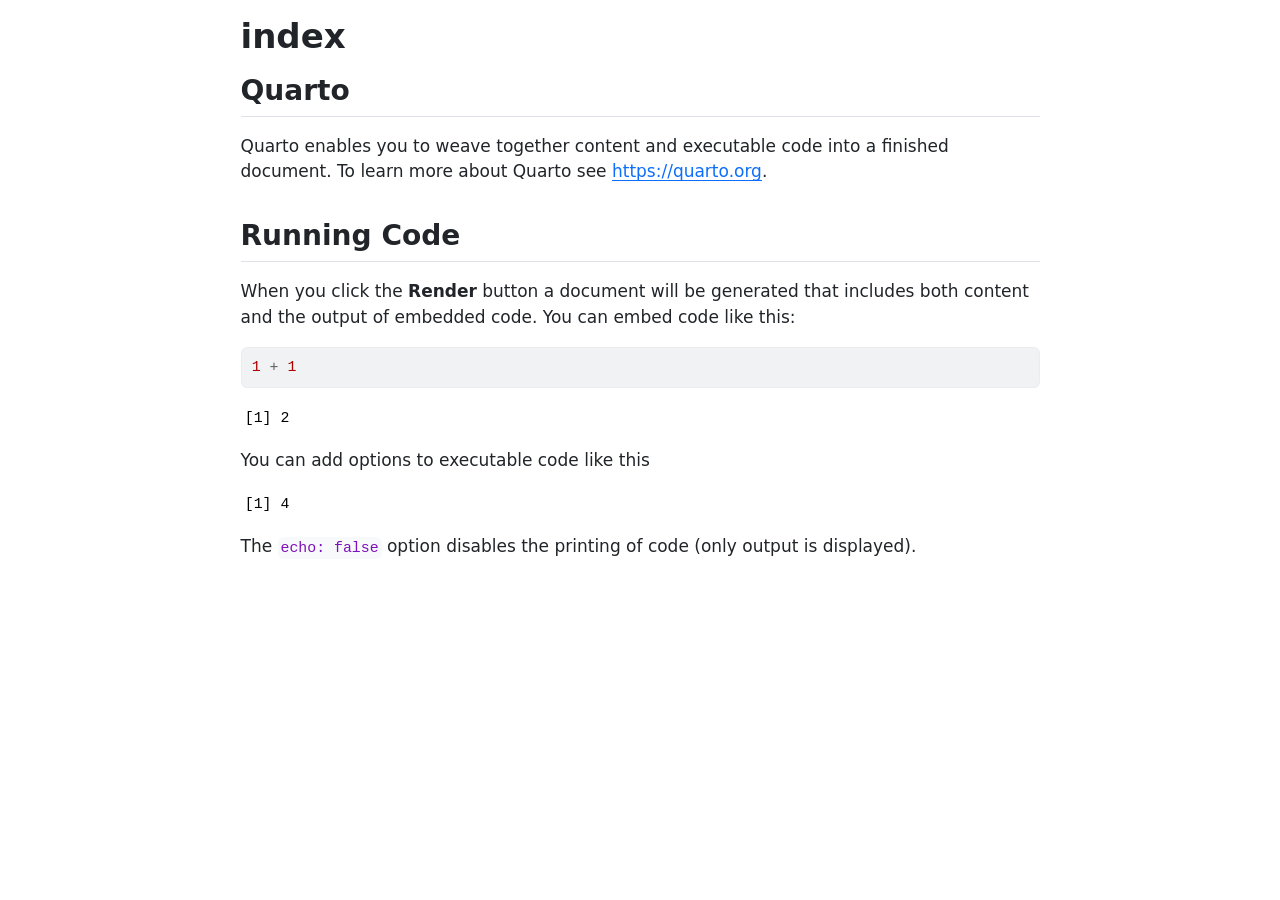
<file: index.html>
<!DOCTYPE html>
<html xmlns="http://www.w3.org/1999/xhtml" lang="en" xml:lang="en"><head>

<meta charset="utf-8">
<meta name="generator" content="quarto-1.4.554">

<meta name="viewport" content="width=device-width, initial-scale=1.0, user-scalable=yes">


<title>index</title>
<style>
code{white-space: pre-wrap;}
span.smallcaps{font-variant: small-caps;}
div.columns{display: flex; gap: min(4vw, 1.5em);}
div.column{flex: auto; overflow-x: auto;}
div.hanging-indent{margin-left: 1.5em; text-indent: -1.5em;}
ul.task-list{list-style: none;}
ul.task-list li input[type="checkbox"] {
  width: 0.8em;
  margin: 0 0.8em 0.2em -1em; /* quarto-specific, see https://github.com/quarto-dev/quarto-cli/issues/4556 */ 
  vertical-align: middle;
}
/* CSS for syntax highlighting */
pre > code.sourceCode { white-space: pre; position: relative; }
pre > code.sourceCode > span { line-height: 1.25; }
pre > code.sourceCode > span:empty { height: 1.2em; }
.sourceCode { overflow: visible; }
code.sourceCode > span { color: inherit; text-decoration: inherit; }
div.sourceCode { margin: 1em 0; }
pre.sourceCode { margin: 0; }
@media screen {
div.sourceCode { overflow: auto; }
}
@media print {
pre > code.sourceCode { white-space: pre-wrap; }
pre > code.sourceCode > span { text-indent: -5em; padding-left: 5em; }
}
pre.numberSource code
  { counter-reset: source-line 0; }
pre.numberSource code > span
  { position: relative; left: -4em; counter-increment: source-line; }
pre.numberSource code > span > a:first-child::before
  { content: counter(source-line);
    position: relative; left: -1em; text-align: right; vertical-align: baseline;
    border: none; display: inline-block;
    -webkit-touch-callout: none; -webkit-user-select: none;
    -khtml-user-select: none; -moz-user-select: none;
    -ms-user-select: none; user-select: none;
    padding: 0 4px; width: 4em;
  }
pre.numberSource { margin-left: 3em;  padding-left: 4px; }
div.sourceCode
  {   }
@media screen {
pre > code.sourceCode > span > a:first-child::before { text-decoration: underline; }
}
</style>


<script src="index_files/libs/clipboard/clipboard.min.js"></script>
<script src="index_files/libs/quarto-html/quarto.js"></script>
<script src="index_files/libs/quarto-html/popper.min.js"></script>
<script src="index_files/libs/quarto-html/tippy.umd.min.js"></script>
<script src="index_files/libs/quarto-html/anchor.min.js"></script>
<link href="index_files/libs/quarto-html/tippy.css" rel="stylesheet">
<link href="index_files/libs/quarto-html/quarto-syntax-highlighting.css" rel="stylesheet" id="quarto-text-highlighting-styles">
<script src="index_files/libs/bootstrap/bootstrap.min.js"></script>
<link href="index_files/libs/bootstrap/bootstrap-icons.css" rel="stylesheet">
<link href="index_files/libs/bootstrap/bootstrap.min.css" rel="stylesheet" id="quarto-bootstrap" data-mode="light">


</head>

<body class="fullcontent">

<div id="quarto-content" class="page-columns page-rows-contents page-layout-article">

<main class="content" id="quarto-document-content">

<header id="title-block-header" class="quarto-title-block default">
<div class="quarto-title">
<h1 class="title">index</h1>
</div>



<div class="quarto-title-meta">

    
  
    
  </div>
  


</header>


<section id="quarto" class="level2">
<h2 class="anchored" data-anchor-id="quarto">Quarto</h2>
<p>Quarto enables you to weave together content and executable code into a finished document. To learn more about Quarto see <a href="https://quarto.org" class="uri">https://quarto.org</a>.</p>
</section>
<section id="running-code" class="level2">
<h2 class="anchored" data-anchor-id="running-code">Running Code</h2>
<p>When you click the <strong>Render</strong> button a document will be generated that includes both content and the output of embedded code. You can embed code like this:</p>
<div class="cell">
<div class="sourceCode cell-code" id="cb1"><pre class="sourceCode r code-with-copy"><code class="sourceCode r"><span id="cb1-1"><a href="#cb1-1" aria-hidden="true" tabindex="-1"></a><span class="dv">1</span> <span class="sc">+</span> <span class="dv">1</span></span></code><button title="Copy to Clipboard" class="code-copy-button"><i class="bi"></i></button></pre></div>
<div class="cell-output cell-output-stdout">
<pre><code>[1] 2</code></pre>
</div>
</div>
<p>You can add options to executable code like this</p>
<div class="cell">
<div class="cell-output cell-output-stdout">
<pre><code>[1] 4</code></pre>
</div>
</div>
<p>The <code>echo: false</code> option disables the printing of code (only output is displayed).</p>
</section>

</main>
<!-- /main column -->
<script id="quarto-html-after-body" type="application/javascript">
window.document.addEventListener("DOMContentLoaded", function (event) {
  const toggleBodyColorMode = (bsSheetEl) => {
    const mode = bsSheetEl.getAttribute("data-mode");
    const bodyEl = window.document.querySelector("body");
    if (mode === "dark") {
      bodyEl.classList.add("quarto-dark");
      bodyEl.classList.remove("quarto-light");
    } else {
      bodyEl.classList.add("quarto-light");
      bodyEl.classList.remove("quarto-dark");
    }
  }
  const toggleBodyColorPrimary = () => {
    const bsSheetEl = window.document.querySelector("link#quarto-bootstrap");
    if (bsSheetEl) {
      toggleBodyColorMode(bsSheetEl);
    }
  }
  toggleBodyColorPrimary();  
  const icon = "";
  const anchorJS = new window.AnchorJS();
  anchorJS.options = {
    placement: 'right',
    icon: icon
  };
  anchorJS.add('.anchored');
  const isCodeAnnotation = (el) => {
    for (const clz of el.classList) {
      if (clz.startsWith('code-annotation-')) {                     
        return true;
      }
    }
    return false;
  }
  const clipboard = new window.ClipboardJS('.code-copy-button', {
    text: function(trigger) {
      const codeEl = trigger.previousElementSibling.cloneNode(true);
      for (const childEl of codeEl.children) {
        if (isCodeAnnotation(childEl)) {
          childEl.remove();
        }
      }
      return codeEl.innerText;
    }
  });
  clipboard.on('success', function(e) {
    // button target
    const button = e.trigger;
    // don't keep focus
    button.blur();
    // flash "checked"
    button.classList.add('code-copy-button-checked');
    var currentTitle = button.getAttribute("title");
    button.setAttribute("title", "Copied!");
    let tooltip;
    if (window.bootstrap) {
      button.setAttribute("data-bs-toggle", "tooltip");
      button.setAttribute("data-bs-placement", "left");
      button.setAttribute("data-bs-title", "Copied!");
      tooltip = new bootstrap.Tooltip(button, 
        { trigger: "manual", 
          customClass: "code-copy-button-tooltip",
          offset: [0, -8]});
      tooltip.show();    
    }
    setTimeout(function() {
      if (tooltip) {
        tooltip.hide();
        button.removeAttribute("data-bs-title");
        button.removeAttribute("data-bs-toggle");
        button.removeAttribute("data-bs-placement");
      }
      button.setAttribute("title", currentTitle);
      button.classList.remove('code-copy-button-checked');
    }, 1000);
    // clear code selection
    e.clearSelection();
  });
    var localhostRegex = new RegExp(/^(?:http|https):\/\/localhost\:?[0-9]*\//);
    var mailtoRegex = new RegExp(/^mailto:/);
      var filterRegex = new RegExp('/' + window.location.host + '/');
    var isInternal = (href) => {
        return filterRegex.test(href) || localhostRegex.test(href) || mailtoRegex.test(href);
    }
    // Inspect non-navigation links and adorn them if external
 	var links = window.document.querySelectorAll('a[href]:not(.nav-link):not(.navbar-brand):not(.toc-action):not(.sidebar-link):not(.sidebar-item-toggle):not(.pagination-link):not(.no-external):not([aria-hidden]):not(.dropdown-item):not(.quarto-navigation-tool)');
    for (var i=0; i<links.length; i++) {
      const link = links[i];
      if (!isInternal(link.href)) {
        // undo the damage that might have been done by quarto-nav.js in the case of
        // links that we want to consider external
        if (link.dataset.originalHref !== undefined) {
          link.href = link.dataset.originalHref;
        }
      }
    }
  function tippyHover(el, contentFn, onTriggerFn, onUntriggerFn) {
    const config = {
      allowHTML: true,
      maxWidth: 500,
      delay: 100,
      arrow: false,
      appendTo: function(el) {
          return el.parentElement;
      },
      interactive: true,
      interactiveBorder: 10,
      theme: 'quarto',
      placement: 'bottom-start',
    };
    if (contentFn) {
      config.content = contentFn;
    }
    if (onTriggerFn) {
      config.onTrigger = onTriggerFn;
    }
    if (onUntriggerFn) {
      config.onUntrigger = onUntriggerFn;
    }
    window.tippy(el, config); 
  }
  const noterefs = window.document.querySelectorAll('a[role="doc-noteref"]');
  for (var i=0; i<noterefs.length; i++) {
    const ref = noterefs[i];
    tippyHover(ref, function() {
      // use id or data attribute instead here
      let href = ref.getAttribute('data-footnote-href') || ref.getAttribute('href');
      try { href = new URL(href).hash; } catch {}
      const id = href.replace(/^#\/?/, "");
      const note = window.document.getElementById(id);
      if (note) {
        return note.innerHTML;
      } else {
        return "";
      }
    });
  }
  const xrefs = window.document.querySelectorAll('a.quarto-xref');
  const processXRef = (id, note) => {
    // Strip column container classes
    const stripColumnClz = (el) => {
      el.classList.remove("page-full", "page-columns");
      if (el.children) {
        for (const child of el.children) {
          stripColumnClz(child);
        }
      }
    }
    stripColumnClz(note)
    if (id === null || id.startsWith('sec-')) {
      // Special case sections, only their first couple elements
      const container = document.createElement("div");
      if (note.children && note.children.length > 2) {
        container.appendChild(note.children[0].cloneNode(true));
        for (let i = 1; i < note.children.length; i++) {
          const child = note.children[i];
          if (child.tagName === "P" && child.innerText === "") {
            continue;
          } else {
            container.appendChild(child.cloneNode(true));
            break;
          }
        }
        if (window.Quarto?.typesetMath) {
          window.Quarto.typesetMath(container);
        }
        return container.innerHTML
      } else {
        if (window.Quarto?.typesetMath) {
          window.Quarto.typesetMath(note);
        }
        return note.innerHTML;
      }
    } else {
      // Remove any anchor links if they are present
      const anchorLink = note.querySelector('a.anchorjs-link');
      if (anchorLink) {
        anchorLink.remove();
      }
      if (window.Quarto?.typesetMath) {
        window.Quarto.typesetMath(note);
      }
      // TODO in 1.5, we should make sure this works without a callout special case
      if (note.classList.contains("callout")) {
        return note.outerHTML;
      } else {
        return note.innerHTML;
      }
    }
  }
  for (var i=0; i<xrefs.length; i++) {
    const xref = xrefs[i];
    tippyHover(xref, undefined, function(instance) {
      instance.disable();
      let url = xref.getAttribute('href');
      let hash = undefined; 
      if (url.startsWith('#')) {
        hash = url;
      } else {
        try { hash = new URL(url).hash; } catch {}
      }
      if (hash) {
        const id = hash.replace(/^#\/?/, "");
        const note = window.document.getElementById(id);
        if (note !== null) {
          try {
            const html = processXRef(id, note.cloneNode(true));
            instance.setContent(html);
          } finally {
            instance.enable();
            instance.show();
          }
        } else {
          // See if we can fetch this
          fetch(url.split('#')[0])
          .then(res => res.text())
          .then(html => {
            const parser = new DOMParser();
            const htmlDoc = parser.parseFromString(html, "text/html");
            const note = htmlDoc.getElementById(id);
            if (note !== null) {
              const html = processXRef(id, note);
              instance.setContent(html);
            } 
          }).finally(() => {
            instance.enable();
            instance.show();
          });
        }
      } else {
        // See if we can fetch a full url (with no hash to target)
        // This is a special case and we should probably do some content thinning / targeting
        fetch(url)
        .then(res => res.text())
        .then(html => {
          const parser = new DOMParser();
          const htmlDoc = parser.parseFromString(html, "text/html");
          const note = htmlDoc.querySelector('main.content');
          if (note !== null) {
            // This should only happen for chapter cross references
            // (since there is no id in the URL)
            // remove the first header
            if (note.children.length > 0 && note.children[0].tagName === "HEADER") {
              note.children[0].remove();
            }
            const html = processXRef(null, note);
            instance.setContent(html);
          } 
        }).finally(() => {
          instance.enable();
          instance.show();
        });
      }
    }, function(instance) {
    });
  }
      let selectedAnnoteEl;
      const selectorForAnnotation = ( cell, annotation) => {
        let cellAttr = 'data-code-cell="' + cell + '"';
        let lineAttr = 'data-code-annotation="' +  annotation + '"';
        const selector = 'span[' + cellAttr + '][' + lineAttr + ']';
        return selector;
      }
      const selectCodeLines = (annoteEl) => {
        const doc = window.document;
        const targetCell = annoteEl.getAttribute("data-target-cell");
        const targetAnnotation = annoteEl.getAttribute("data-target-annotation");
        const annoteSpan = window.document.querySelector(selectorForAnnotation(targetCell, targetAnnotation));
        const lines = annoteSpan.getAttribute("data-code-lines").split(",");
        const lineIds = lines.map((line) => {
          return targetCell + "-" + line;
        })
        let top = null;
        let height = null;
        let parent = null;
        if (lineIds.length > 0) {
            //compute the position of the single el (top and bottom and make a div)
            const el = window.document.getElementById(lineIds[0]);
            top = el.offsetTop;
            height = el.offsetHeight;
            parent = el.parentElement.parentElement;
          if (lineIds.length > 1) {
            const lastEl = window.document.getElementById(lineIds[lineIds.length - 1]);
            const bottom = lastEl.offsetTop + lastEl.offsetHeight;
            height = bottom - top;
          }
          if (top !== null && height !== null && parent !== null) {
            // cook up a div (if necessary) and position it 
            let div = window.document.getElementById("code-annotation-line-highlight");
            if (div === null) {
              div = window.document.createElement("div");
              div.setAttribute("id", "code-annotation-line-highlight");
              div.style.position = 'absolute';
              parent.appendChild(div);
            }
            div.style.top = top - 2 + "px";
            div.style.height = height + 4 + "px";
            div.style.left = 0;
            let gutterDiv = window.document.getElementById("code-annotation-line-highlight-gutter");
            if (gutterDiv === null) {
              gutterDiv = window.document.createElement("div");
              gutterDiv.setAttribute("id", "code-annotation-line-highlight-gutter");
              gutterDiv.style.position = 'absolute';
              const codeCell = window.document.getElementById(targetCell);
              const gutter = codeCell.querySelector('.code-annotation-gutter');
              gutter.appendChild(gutterDiv);
            }
            gutterDiv.style.top = top - 2 + "px";
            gutterDiv.style.height = height + 4 + "px";
          }
          selectedAnnoteEl = annoteEl;
        }
      };
      const unselectCodeLines = () => {
        const elementsIds = ["code-annotation-line-highlight", "code-annotation-line-highlight-gutter"];
        elementsIds.forEach((elId) => {
          const div = window.document.getElementById(elId);
          if (div) {
            div.remove();
          }
        });
        selectedAnnoteEl = undefined;
      };
        // Handle positioning of the toggle
    window.addEventListener(
      "resize",
      throttle(() => {
        elRect = undefined;
        if (selectedAnnoteEl) {
          selectCodeLines(selectedAnnoteEl);
        }
      }, 10)
    );
    function throttle(fn, ms) {
    let throttle = false;
    let timer;
      return (...args) => {
        if(!throttle) { // first call gets through
            fn.apply(this, args);
            throttle = true;
        } else { // all the others get throttled
            if(timer) clearTimeout(timer); // cancel #2
            timer = setTimeout(() => {
              fn.apply(this, args);
              timer = throttle = false;
            }, ms);
        }
      };
    }
      // Attach click handler to the DT
      const annoteDls = window.document.querySelectorAll('dt[data-target-cell]');
      for (const annoteDlNode of annoteDls) {
        annoteDlNode.addEventListener('click', (event) => {
          const clickedEl = event.target;
          if (clickedEl !== selectedAnnoteEl) {
            unselectCodeLines();
            const activeEl = window.document.querySelector('dt[data-target-cell].code-annotation-active');
            if (activeEl) {
              activeEl.classList.remove('code-annotation-active');
            }
            selectCodeLines(clickedEl);
            clickedEl.classList.add('code-annotation-active');
          } else {
            // Unselect the line
            unselectCodeLines();
            clickedEl.classList.remove('code-annotation-active');
          }
        });
      }
  const findCites = (el) => {
    const parentEl = el.parentElement;
    if (parentEl) {
      const cites = parentEl.dataset.cites;
      if (cites) {
        return {
          el,
          cites: cites.split(' ')
        };
      } else {
        return findCites(el.parentElement)
      }
    } else {
      return undefined;
    }
  };
  var bibliorefs = window.document.querySelectorAll('a[role="doc-biblioref"]');
  for (var i=0; i<bibliorefs.length; i++) {
    const ref = bibliorefs[i];
    const citeInfo = findCites(ref);
    if (citeInfo) {
      tippyHover(citeInfo.el, function() {
        var popup = window.document.createElement('div');
        citeInfo.cites.forEach(function(cite) {
          var citeDiv = window.document.createElement('div');
          citeDiv.classList.add('hanging-indent');
          citeDiv.classList.add('csl-entry');
          var biblioDiv = window.document.getElementById('ref-' + cite);
          if (biblioDiv) {
            citeDiv.innerHTML = biblioDiv.innerHTML;
          }
          popup.appendChild(citeDiv);
        });
        return popup.innerHTML;
      });
    }
  }
});
</script>
</div> <!-- /content -->




</body></html>
</file>
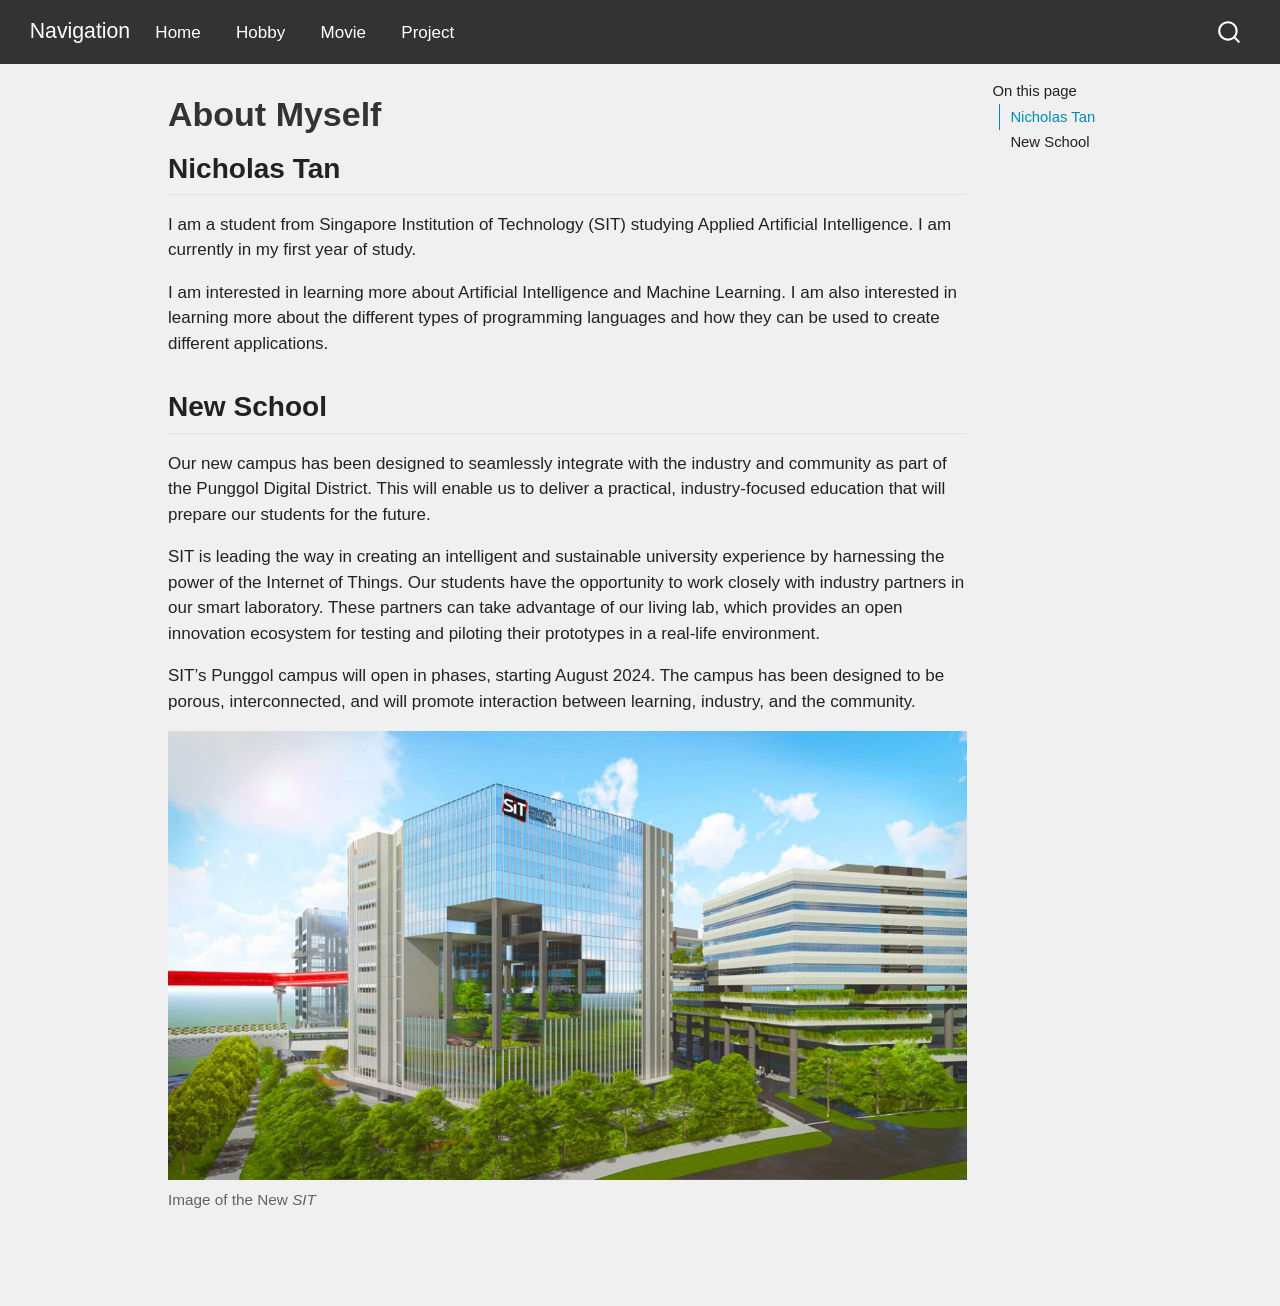
<file: docs/index.html>
<!DOCTYPE html>
<html xmlns="http://www.w3.org/1999/xhtml" lang="en" xml:lang="en"><head>

<meta charset="utf-8">
<meta name="generator" content="quarto-1.4.554">

<meta name="viewport" content="width=device-width, initial-scale=1.0, user-scalable=yes">


<title>Navigation - About Myself</title>
<style>
code{white-space: pre-wrap;}
span.smallcaps{font-variant: small-caps;}
div.columns{display: flex; gap: min(4vw, 1.5em);}
div.column{flex: auto; overflow-x: auto;}
div.hanging-indent{margin-left: 1.5em; text-indent: -1.5em;}
ul.task-list{list-style: none;}
ul.task-list li input[type="checkbox"] {
  width: 0.8em;
  margin: 0 0.8em 0.2em -1em; /* quarto-specific, see https://github.com/quarto-dev/quarto-cli/issues/4556 */ 
  vertical-align: middle;
}
</style>


<script src="site_libs/quarto-nav/quarto-nav.js"></script>
<script src="site_libs/quarto-nav/headroom.min.js"></script>
<script src="site_libs/clipboard/clipboard.min.js"></script>
<script src="site_libs/quarto-search/autocomplete.umd.js"></script>
<script src="site_libs/quarto-search/fuse.min.js"></script>
<script src="site_libs/quarto-search/quarto-search.js"></script>
<meta name="quarto:offset" content="./">
<script src="site_libs/quarto-html/quarto.js"></script>
<script src="site_libs/quarto-html/popper.min.js"></script>
<script src="site_libs/quarto-html/tippy.umd.min.js"></script>
<script src="site_libs/quarto-html/anchor.min.js"></script>
<link href="site_libs/quarto-html/tippy.css" rel="stylesheet">
<link href="site_libs/quarto-html/quarto-syntax-highlighting.css" rel="stylesheet" id="quarto-text-highlighting-styles">
<script src="site_libs/bootstrap/bootstrap.min.js"></script>
<link href="site_libs/bootstrap/bootstrap-icons.css" rel="stylesheet">
<link href="site_libs/bootstrap/bootstrap.min.css" rel="stylesheet" id="quarto-bootstrap" data-mode="light">
<script id="quarto-search-options" type="application/json">{
  "location": "navbar",
  "copy-button": false,
  "collapse-after": 3,
  "panel-placement": "end",
  "type": "overlay",
  "limit": 50,
  "keyboard-shortcut": [
    "f",
    "/",
    "s"
  ],
  "show-item-context": false,
  "language": {
    "search-no-results-text": "No results",
    "search-matching-documents-text": "matching documents",
    "search-copy-link-title": "Copy link to search",
    "search-hide-matches-text": "Hide additional matches",
    "search-more-match-text": "more match in this document",
    "search-more-matches-text": "more matches in this document",
    "search-clear-button-title": "Clear",
    "search-text-placeholder": "",
    "search-detached-cancel-button-title": "Cancel",
    "search-submit-button-title": "Submit",
    "search-label": "Search"
  }
}</script>


<link rel="stylesheet" href="style.css">
</head>

<body class="nav-fixed">

<div id="quarto-search-results"></div>
  <header id="quarto-header" class="headroom fixed-top">
    <nav class="navbar navbar-expand-lg " data-bs-theme="dark">
      <div class="navbar-container container-fluid">
      <div class="navbar-brand-container mx-auto">
    <a class="navbar-brand" href="./index.html">
    <span class="navbar-title">Navigation</span>
    </a>
  </div>
            <div id="quarto-search" class="" title="Search"></div>
          <button class="navbar-toggler" type="button" data-bs-toggle="collapse" data-bs-target="#navbarCollapse" aria-controls="navbarCollapse" aria-expanded="false" aria-label="Toggle navigation" onclick="if (window.quartoToggleHeadroom) { window.quartoToggleHeadroom(); }">
  <span class="navbar-toggler-icon"></span>
</button>
          <div class="collapse navbar-collapse" id="navbarCollapse">
            <ul class="navbar-nav navbar-nav-scroll me-auto">
  <li class="nav-item">
    <a class="nav-link active" href="./index.html" aria-current="page"> 
<span class="menu-text">Home</span></a>
  </li>  
  <li class="nav-item">
    <a class="nav-link" href="./hobby.html"> 
<span class="menu-text">Hobby</span></a>
  </li>  
  <li class="nav-item">
    <a class="nav-link" href="./movie.html"> 
<span class="menu-text">Movie</span></a>
  </li>  
  <li class="nav-item">
    <a class="nav-link" href="./Project.html"> 
<span class="menu-text">Project</span></a>
  </li>  
</ul>
          </div> <!-- /navcollapse -->
          <div class="quarto-navbar-tools">
</div>
      </div> <!-- /container-fluid -->
    </nav>
</header>
<!-- content -->
<div id="quarto-content" class="quarto-container page-columns page-rows-contents page-layout-article page-navbar">
<!-- sidebar -->
<!-- margin-sidebar -->
    <div id="quarto-margin-sidebar" class="sidebar margin-sidebar">
        <nav id="TOC" role="doc-toc" class="toc-active">
    <h2 id="toc-title">On this page</h2>
   
  <ul>
  <li><a href="#nicholas-tan" id="toc-nicholas-tan" class="nav-link active" data-scroll-target="#nicholas-tan">Nicholas Tan</a></li>
  <li><a href="#new-school" id="toc-new-school" class="nav-link" data-scroll-target="#new-school">New School</a></li>
  </ul>
</nav>
    </div>
<!-- main -->
<main class="content" id="quarto-document-content">

<header id="title-block-header" class="quarto-title-block default">
<div class="quarto-title">
<h1 class="title">About Myself</h1>
</div>



<div class="quarto-title-meta">

    
  
    
  </div>
  


</header>


<section id="nicholas-tan" class="level2">
<h2 class="anchored" data-anchor-id="nicholas-tan">Nicholas Tan</h2>
<p>I am a student from Singapore Institution of Technology (SIT) studying Applied Artificial Intelligence. I am currently in my first year of study.</p>
<p>I am interested in learning more about Artificial Intelligence and Machine Learning. I am also interested in learning more about the different types of programming languages and how they can be used to create different applications.</p>
</section>
<section id="new-school" class="level2">
<h2 class="anchored" data-anchor-id="new-school">New School</h2>
<p>Our new campus has been designed to seamlessly integrate with the industry and community as part of the Punggol Digital District. This will enable us to deliver a practical, industry-focused education that will prepare our students for the future.</p>
<p>SIT is leading the way in creating an intelligent and sustainable university experience by harnessing the power of the Internet of Things. Our students have the opportunity to work closely with industry partners in our smart laboratory. These partners can take advantage of our living lab, which provides an open innovation ecosystem for testing and piloting their prototypes in a real-life environment.</p>
<p>SIT’s Punggol campus will open in phases, starting August 2024. The campus has been designed to be porous, interconnected, and will promote interaction between learning, industry, and the community.</p>
<div class="quarto-figure quarto-figure-center">
<figure class="figure">
<p><img src="imgs/sit.jpg" class="img-fluid figure-img"></p>
<figcaption>Image of the New <em>SIT</em></figcaption>
</figure>
</div>


</section>

</main> <!-- /main -->
<script id="quarto-html-after-body" type="application/javascript">
window.document.addEventListener("DOMContentLoaded", function (event) {
  const toggleBodyColorMode = (bsSheetEl) => {
    const mode = bsSheetEl.getAttribute("data-mode");
    const bodyEl = window.document.querySelector("body");
    if (mode === "dark") {
      bodyEl.classList.add("quarto-dark");
      bodyEl.classList.remove("quarto-light");
    } else {
      bodyEl.classList.add("quarto-light");
      bodyEl.classList.remove("quarto-dark");
    }
  }
  const toggleBodyColorPrimary = () => {
    const bsSheetEl = window.document.querySelector("link#quarto-bootstrap");
    if (bsSheetEl) {
      toggleBodyColorMode(bsSheetEl);
    }
  }
  toggleBodyColorPrimary();  
  const icon = "";
  const anchorJS = new window.AnchorJS();
  anchorJS.options = {
    placement: 'right',
    icon: icon
  };
  anchorJS.add('.anchored');
  const isCodeAnnotation = (el) => {
    for (const clz of el.classList) {
      if (clz.startsWith('code-annotation-')) {                     
        return true;
      }
    }
    return false;
  }
  const clipboard = new window.ClipboardJS('.code-copy-button', {
    text: function(trigger) {
      const codeEl = trigger.previousElementSibling.cloneNode(true);
      for (const childEl of codeEl.children) {
        if (isCodeAnnotation(childEl)) {
          childEl.remove();
        }
      }
      return codeEl.innerText;
    }
  });
  clipboard.on('success', function(e) {
    // button target
    const button = e.trigger;
    // don't keep focus
    button.blur();
    // flash "checked"
    button.classList.add('code-copy-button-checked');
    var currentTitle = button.getAttribute("title");
    button.setAttribute("title", "Copied!");
    let tooltip;
    if (window.bootstrap) {
      button.setAttribute("data-bs-toggle", "tooltip");
      button.setAttribute("data-bs-placement", "left");
      button.setAttribute("data-bs-title", "Copied!");
      tooltip = new bootstrap.Tooltip(button, 
        { trigger: "manual", 
          customClass: "code-copy-button-tooltip",
          offset: [0, -8]});
      tooltip.show();    
    }
    setTimeout(function() {
      if (tooltip) {
        tooltip.hide();
        button.removeAttribute("data-bs-title");
        button.removeAttribute("data-bs-toggle");
        button.removeAttribute("data-bs-placement");
      }
      button.setAttribute("title", currentTitle);
      button.classList.remove('code-copy-button-checked');
    }, 1000);
    // clear code selection
    e.clearSelection();
  });
    var localhostRegex = new RegExp(/^(?:http|https):\/\/localhost\:?[0-9]*\//);
    var mailtoRegex = new RegExp(/^mailto:/);
      var filterRegex = new RegExp('/' + window.location.host + '/');
    var isInternal = (href) => {
        return filterRegex.test(href) || localhostRegex.test(href) || mailtoRegex.test(href);
    }
    // Inspect non-navigation links and adorn them if external
 	var links = window.document.querySelectorAll('a[href]:not(.nav-link):not(.navbar-brand):not(.toc-action):not(.sidebar-link):not(.sidebar-item-toggle):not(.pagination-link):not(.no-external):not([aria-hidden]):not(.dropdown-item):not(.quarto-navigation-tool)');
    for (var i=0; i<links.length; i++) {
      const link = links[i];
      if (!isInternal(link.href)) {
        // undo the damage that might have been done by quarto-nav.js in the case of
        // links that we want to consider external
        if (link.dataset.originalHref !== undefined) {
          link.href = link.dataset.originalHref;
        }
      }
    }
  function tippyHover(el, contentFn, onTriggerFn, onUntriggerFn) {
    const config = {
      allowHTML: true,
      maxWidth: 500,
      delay: 100,
      arrow: false,
      appendTo: function(el) {
          return el.parentElement;
      },
      interactive: true,
      interactiveBorder: 10,
      theme: 'quarto',
      placement: 'bottom-start',
    };
    if (contentFn) {
      config.content = contentFn;
    }
    if (onTriggerFn) {
      config.onTrigger = onTriggerFn;
    }
    if (onUntriggerFn) {
      config.onUntrigger = onUntriggerFn;
    }
    window.tippy(el, config); 
  }
  const noterefs = window.document.querySelectorAll('a[role="doc-noteref"]');
  for (var i=0; i<noterefs.length; i++) {
    const ref = noterefs[i];
    tippyHover(ref, function() {
      // use id or data attribute instead here
      let href = ref.getAttribute('data-footnote-href') || ref.getAttribute('href');
      try { href = new URL(href).hash; } catch {}
      const id = href.replace(/^#\/?/, "");
      const note = window.document.getElementById(id);
      if (note) {
        return note.innerHTML;
      } else {
        return "";
      }
    });
  }
  const xrefs = window.document.querySelectorAll('a.quarto-xref');
  const processXRef = (id, note) => {
    // Strip column container classes
    const stripColumnClz = (el) => {
      el.classList.remove("page-full", "page-columns");
      if (el.children) {
        for (const child of el.children) {
          stripColumnClz(child);
        }
      }
    }
    stripColumnClz(note)
    if (id === null || id.startsWith('sec-')) {
      // Special case sections, only their first couple elements
      const container = document.createElement("div");
      if (note.children && note.children.length > 2) {
        container.appendChild(note.children[0].cloneNode(true));
        for (let i = 1; i < note.children.length; i++) {
          const child = note.children[i];
          if (child.tagName === "P" && child.innerText === "") {
            continue;
          } else {
            container.appendChild(child.cloneNode(true));
            break;
          }
        }
        if (window.Quarto?.typesetMath) {
          window.Quarto.typesetMath(container);
        }
        return container.innerHTML
      } else {
        if (window.Quarto?.typesetMath) {
          window.Quarto.typesetMath(note);
        }
        return note.innerHTML;
      }
    } else {
      // Remove any anchor links if they are present
      const anchorLink = note.querySelector('a.anchorjs-link');
      if (anchorLink) {
        anchorLink.remove();
      }
      if (window.Quarto?.typesetMath) {
        window.Quarto.typesetMath(note);
      }
      // TODO in 1.5, we should make sure this works without a callout special case
      if (note.classList.contains("callout")) {
        return note.outerHTML;
      } else {
        return note.innerHTML;
      }
    }
  }
  for (var i=0; i<xrefs.length; i++) {
    const xref = xrefs[i];
    tippyHover(xref, undefined, function(instance) {
      instance.disable();
      let url = xref.getAttribute('href');
      let hash = undefined; 
      if (url.startsWith('#')) {
        hash = url;
      } else {
        try { hash = new URL(url).hash; } catch {}
      }
      if (hash) {
        const id = hash.replace(/^#\/?/, "");
        const note = window.document.getElementById(id);
        if (note !== null) {
          try {
            const html = processXRef(id, note.cloneNode(true));
            instance.setContent(html);
          } finally {
            instance.enable();
            instance.show();
          }
        } else {
          // See if we can fetch this
          fetch(url.split('#')[0])
          .then(res => res.text())
          .then(html => {
            const parser = new DOMParser();
            const htmlDoc = parser.parseFromString(html, "text/html");
            const note = htmlDoc.getElementById(id);
            if (note !== null) {
              const html = processXRef(id, note);
              instance.setContent(html);
            } 
          }).finally(() => {
            instance.enable();
            instance.show();
          });
        }
      } else {
        // See if we can fetch a full url (with no hash to target)
        // This is a special case and we should probably do some content thinning / targeting
        fetch(url)
        .then(res => res.text())
        .then(html => {
          const parser = new DOMParser();
          const htmlDoc = parser.parseFromString(html, "text/html");
          const note = htmlDoc.querySelector('main.content');
          if (note !== null) {
            // This should only happen for chapter cross references
            // (since there is no id in the URL)
            // remove the first header
            if (note.children.length > 0 && note.children[0].tagName === "HEADER") {
              note.children[0].remove();
            }
            const html = processXRef(null, note);
            instance.setContent(html);
          } 
        }).finally(() => {
          instance.enable();
          instance.show();
        });
      }
    }, function(instance) {
    });
  }
      let selectedAnnoteEl;
      const selectorForAnnotation = ( cell, annotation) => {
        let cellAttr = 'data-code-cell="' + cell + '"';
        let lineAttr = 'data-code-annotation="' +  annotation + '"';
        const selector = 'span[' + cellAttr + '][' + lineAttr + ']';
        return selector;
      }
      const selectCodeLines = (annoteEl) => {
        const doc = window.document;
        const targetCell = annoteEl.getAttribute("data-target-cell");
        const targetAnnotation = annoteEl.getAttribute("data-target-annotation");
        const annoteSpan = window.document.querySelector(selectorForAnnotation(targetCell, targetAnnotation));
        const lines = annoteSpan.getAttribute("data-code-lines").split(",");
        const lineIds = lines.map((line) => {
          return targetCell + "-" + line;
        })
        let top = null;
        let height = null;
        let parent = null;
        if (lineIds.length > 0) {
            //compute the position of the single el (top and bottom and make a div)
            const el = window.document.getElementById(lineIds[0]);
            top = el.offsetTop;
            height = el.offsetHeight;
            parent = el.parentElement.parentElement;
          if (lineIds.length > 1) {
            const lastEl = window.document.getElementById(lineIds[lineIds.length - 1]);
            const bottom = lastEl.offsetTop + lastEl.offsetHeight;
            height = bottom - top;
          }
          if (top !== null && height !== null && parent !== null) {
            // cook up a div (if necessary) and position it 
            let div = window.document.getElementById("code-annotation-line-highlight");
            if (div === null) {
              div = window.document.createElement("div");
              div.setAttribute("id", "code-annotation-line-highlight");
              div.style.position = 'absolute';
              parent.appendChild(div);
            }
            div.style.top = top - 2 + "px";
            div.style.height = height + 4 + "px";
            div.style.left = 0;
            let gutterDiv = window.document.getElementById("code-annotation-line-highlight-gutter");
            if (gutterDiv === null) {
              gutterDiv = window.document.createElement("div");
              gutterDiv.setAttribute("id", "code-annotation-line-highlight-gutter");
              gutterDiv.style.position = 'absolute';
              const codeCell = window.document.getElementById(targetCell);
              const gutter = codeCell.querySelector('.code-annotation-gutter');
              gutter.appendChild(gutterDiv);
            }
            gutterDiv.style.top = top - 2 + "px";
            gutterDiv.style.height = height + 4 + "px";
          }
          selectedAnnoteEl = annoteEl;
        }
      };
      const unselectCodeLines = () => {
        const elementsIds = ["code-annotation-line-highlight", "code-annotation-line-highlight-gutter"];
        elementsIds.forEach((elId) => {
          const div = window.document.getElementById(elId);
          if (div) {
            div.remove();
          }
        });
        selectedAnnoteEl = undefined;
      };
        // Handle positioning of the toggle
    window.addEventListener(
      "resize",
      throttle(() => {
        elRect = undefined;
        if (selectedAnnoteEl) {
          selectCodeLines(selectedAnnoteEl);
        }
      }, 10)
    );
    function throttle(fn, ms) {
    let throttle = false;
    let timer;
      return (...args) => {
        if(!throttle) { // first call gets through
            fn.apply(this, args);
            throttle = true;
        } else { // all the others get throttled
            if(timer) clearTimeout(timer); // cancel #2
            timer = setTimeout(() => {
              fn.apply(this, args);
              timer = throttle = false;
            }, ms);
        }
      };
    }
      // Attach click handler to the DT
      const annoteDls = window.document.querySelectorAll('dt[data-target-cell]');
      for (const annoteDlNode of annoteDls) {
        annoteDlNode.addEventListener('click', (event) => {
          const clickedEl = event.target;
          if (clickedEl !== selectedAnnoteEl) {
            unselectCodeLines();
            const activeEl = window.document.querySelector('dt[data-target-cell].code-annotation-active');
            if (activeEl) {
              activeEl.classList.remove('code-annotation-active');
            }
            selectCodeLines(clickedEl);
            clickedEl.classList.add('code-annotation-active');
          } else {
            // Unselect the line
            unselectCodeLines();
            clickedEl.classList.remove('code-annotation-active');
          }
        });
      }
  const findCites = (el) => {
    const parentEl = el.parentElement;
    if (parentEl) {
      const cites = parentEl.dataset.cites;
      if (cites) {
        return {
          el,
          cites: cites.split(' ')
        };
      } else {
        return findCites(el.parentElement)
      }
    } else {
      return undefined;
    }
  };
  var bibliorefs = window.document.querySelectorAll('a[role="doc-biblioref"]');
  for (var i=0; i<bibliorefs.length; i++) {
    const ref = bibliorefs[i];
    const citeInfo = findCites(ref);
    if (citeInfo) {
      tippyHover(citeInfo.el, function() {
        var popup = window.document.createElement('div');
        citeInfo.cites.forEach(function(cite) {
          var citeDiv = window.document.createElement('div');
          citeDiv.classList.add('hanging-indent');
          citeDiv.classList.add('csl-entry');
          var biblioDiv = window.document.getElementById('ref-' + cite);
          if (biblioDiv) {
            citeDiv.innerHTML = biblioDiv.innerHTML;
          }
          popup.appendChild(citeDiv);
        });
        return popup.innerHTML;
      });
    }
  }
});
</script>
</div> <!-- /content -->




</body></html>
</file>
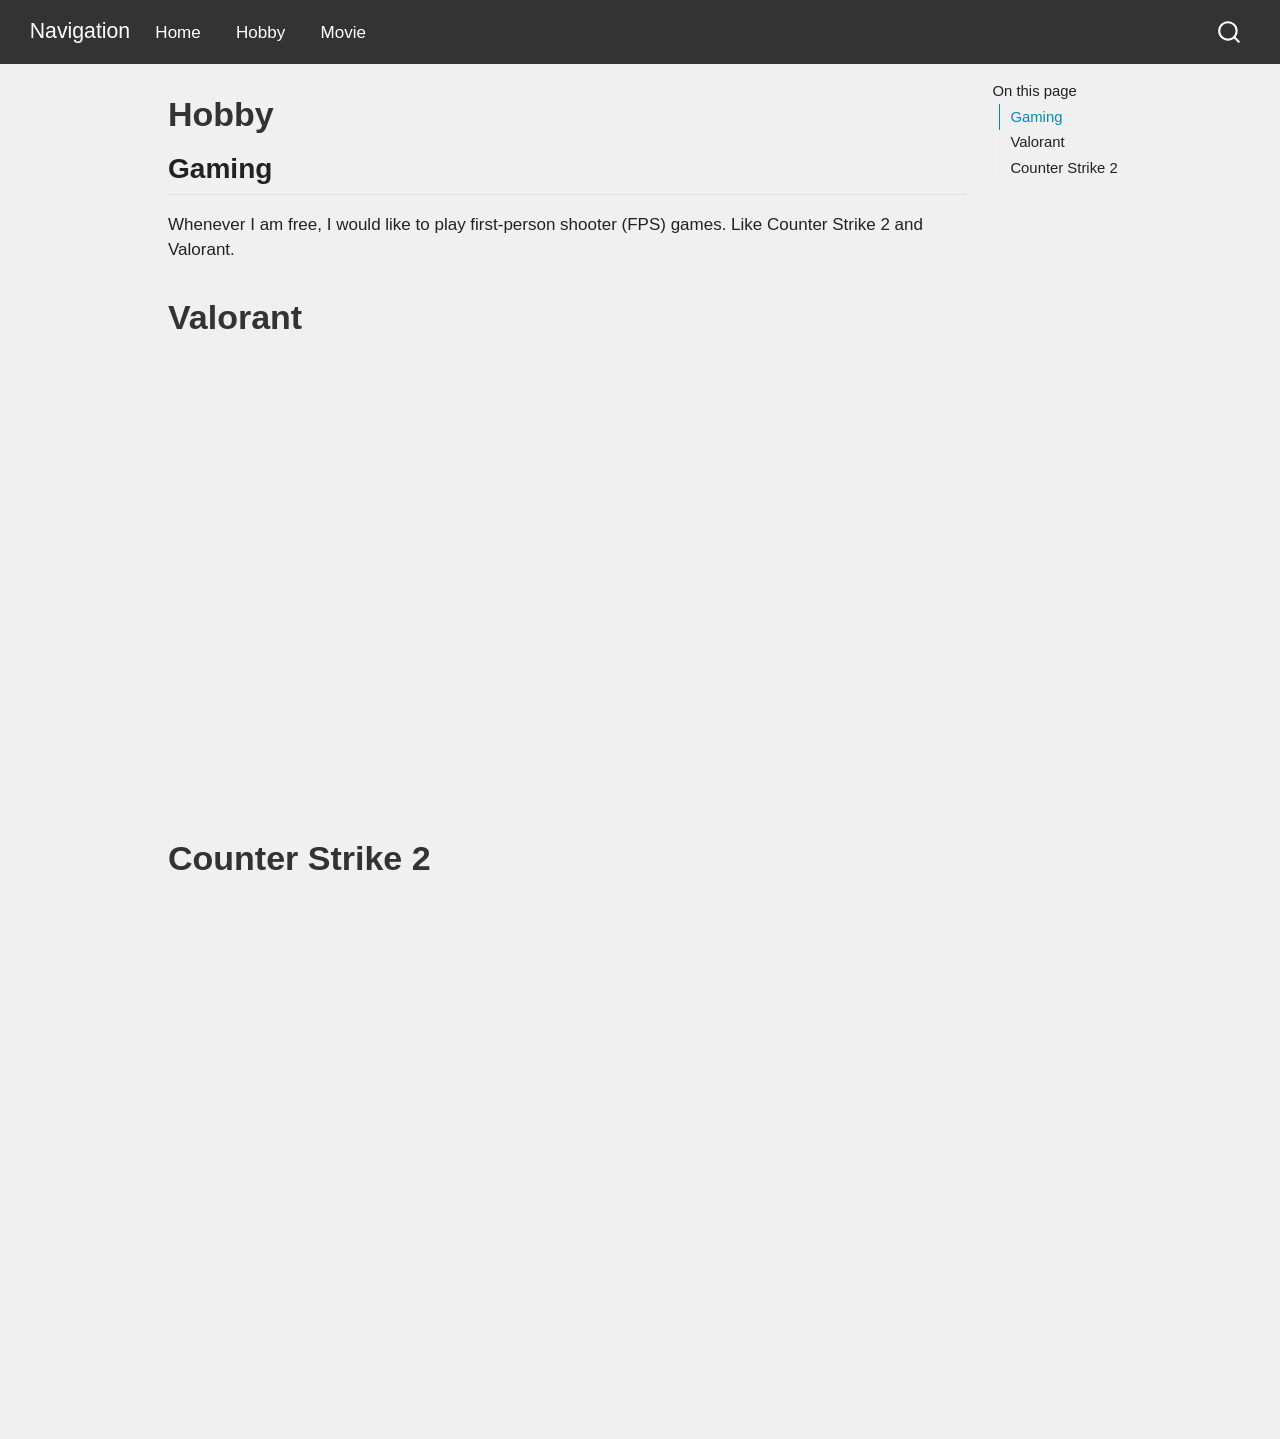
<file: docs/hobby.html>
<!DOCTYPE html>
<html xmlns="http://www.w3.org/1999/xhtml" lang="en" xml:lang="en"><head>

<meta charset="utf-8">
<meta name="generator" content="quarto-1.4.554">

<meta name="viewport" content="width=device-width, initial-scale=1.0, user-scalable=yes">


<title>Navigation - Hobby</title>
<style>
code{white-space: pre-wrap;}
span.smallcaps{font-variant: small-caps;}
div.columns{display: flex; gap: min(4vw, 1.5em);}
div.column{flex: auto; overflow-x: auto;}
div.hanging-indent{margin-left: 1.5em; text-indent: -1.5em;}
ul.task-list{list-style: none;}
ul.task-list li input[type="checkbox"] {
  width: 0.8em;
  margin: 0 0.8em 0.2em -1em; /* quarto-specific, see https://github.com/quarto-dev/quarto-cli/issues/4556 */ 
  vertical-align: middle;
}
</style>


<script src="site_libs/quarto-nav/quarto-nav.js"></script>
<script src="site_libs/quarto-nav/headroom.min.js"></script>
<script src="site_libs/clipboard/clipboard.min.js"></script>
<script src="site_libs/quarto-search/autocomplete.umd.js"></script>
<script src="site_libs/quarto-search/fuse.min.js"></script>
<script src="site_libs/quarto-search/quarto-search.js"></script>
<meta name="quarto:offset" content="./">
<script src="site_libs/quarto-html/quarto.js"></script>
<script src="site_libs/quarto-html/popper.min.js"></script>
<script src="site_libs/quarto-html/tippy.umd.min.js"></script>
<script src="site_libs/quarto-html/anchor.min.js"></script>
<link href="site_libs/quarto-html/tippy.css" rel="stylesheet">
<link href="site_libs/quarto-html/quarto-syntax-highlighting-dark.css" rel="stylesheet" id="quarto-text-highlighting-styles">
<script src="site_libs/bootstrap/bootstrap.min.js"></script>
<link href="site_libs/bootstrap/bootstrap-icons.css" rel="stylesheet">
<link href="site_libs/bootstrap/bootstrap.min.css" rel="stylesheet" id="quarto-bootstrap" data-mode="dark">
<script id="quarto-search-options" type="application/json">{
  "location": "navbar",
  "copy-button": false,
  "collapse-after": 3,
  "panel-placement": "end",
  "type": "overlay",
  "limit": 50,
  "keyboard-shortcut": [
    "f",
    "/",
    "s"
  ],
  "show-item-context": false,
  "language": {
    "search-no-results-text": "No results",
    "search-matching-documents-text": "matching documents",
    "search-copy-link-title": "Copy link to search",
    "search-hide-matches-text": "Hide additional matches",
    "search-more-match-text": "more match in this document",
    "search-more-matches-text": "more matches in this document",
    "search-clear-button-title": "Clear",
    "search-text-placeholder": "",
    "search-detached-cancel-button-title": "Cancel",
    "search-submit-button-title": "Submit",
    "search-label": "Search"
  }
}</script>


<link rel="stylesheet" href="style.css">
</head>

<body class="nav-fixed">

<div id="quarto-search-results"></div>
  <header id="quarto-header" class="headroom fixed-top">
    <nav class="navbar navbar-expand-lg " data-bs-theme="dark">
      <div class="navbar-container container-fluid">
      <div class="navbar-brand-container mx-auto">
    <a class="navbar-brand" href="./index.html">
    <span class="navbar-title">Navigation</span>
    </a>
  </div>
            <div id="quarto-search" class="" title="Search"></div>
          <button class="navbar-toggler" type="button" data-bs-toggle="collapse" data-bs-target="#navbarCollapse" aria-controls="navbarCollapse" aria-expanded="false" aria-label="Toggle navigation" onclick="if (window.quartoToggleHeadroom) { window.quartoToggleHeadroom(); }">
  <span class="navbar-toggler-icon"></span>
</button>
          <div class="collapse navbar-collapse" id="navbarCollapse">
            <ul class="navbar-nav navbar-nav-scroll me-auto">
  <li class="nav-item">
    <a class="nav-link" href="./index.html"> 
<span class="menu-text">Home</span></a>
  </li>  
  <li class="nav-item">
    <a class="nav-link active" href="./hobby.html" aria-current="page"> 
<span class="menu-text">Hobby</span></a>
  </li>  
  <li class="nav-item">
    <a class="nav-link" href="./movie.html"> 
<span class="menu-text">Movie</span></a>
  </li>  
</ul>
          </div> <!-- /navcollapse -->
          <div class="quarto-navbar-tools">
</div>
      </div> <!-- /container-fluid -->
    </nav>
</header>
<!-- content -->
<div id="quarto-content" class="quarto-container page-columns page-rows-contents page-layout-article page-navbar">
<!-- sidebar -->
<!-- margin-sidebar -->
    <div id="quarto-margin-sidebar" class="sidebar margin-sidebar">
        <nav id="TOC" role="doc-toc" class="toc-active">
    <h2 id="toc-title">On this page</h2>
   
  <ul>
  <li><a href="#gaming" id="toc-gaming" class="nav-link active" data-scroll-target="#gaming">Gaming</a></li>
  <li><a href="#valorant" id="toc-valorant" class="nav-link" data-scroll-target="#valorant">Valorant</a></li>
  <li><a href="#counter-strike-2" id="toc-counter-strike-2" class="nav-link" data-scroll-target="#counter-strike-2">Counter Strike 2</a></li>
  </ul>
</nav>
    </div>
<!-- main -->
<main class="content" id="quarto-document-content">

<header id="title-block-header" class="quarto-title-block default">
<div class="quarto-title">
<h1 class="title">Hobby</h1>
</div>



<div class="quarto-title-meta">

    
  
    
  </div>
  


</header>


<section id="gaming" class="level2">
<h2 class="anchored" data-anchor-id="gaming">Gaming</h2>
<p>Whenever I am free, I would like to play first-person shooter (FPS) games. Like Counter Strike 2 and Valorant.</p>
</section>
<section id="valorant" class="level1">
<h1>Valorant</h1>
<div class="quarto-video ratio ratio-16x9"><iframe data-external="1" src="https://www.youtube.com/embed/EiVF6QsAijo?si=UaICsmqGY3Osw9Lc" title="" frameborder="0" allow="accelerometer; autoplay; clipboard-write; encrypted-media; gyroscope; picture-in-picture" allowfullscreen=""></iframe></div>
</section>
<section id="counter-strike-2" class="level1">
<h1>Counter Strike 2</h1>
<div class="quarto-video ratio ratio-16x9"><iframe data-external="1" src="https://www.youtube.com/embed/c80dVYcL69E?si=6jnDFoAYguREMKbh" title="" frameborder="0" allow="accelerometer; autoplay; clipboard-write; encrypted-media; gyroscope; picture-in-picture" allowfullscreen=""></iframe></div>


</section>

</main> <!-- /main -->
<script id="quarto-html-after-body" type="application/javascript">
window.document.addEventListener("DOMContentLoaded", function (event) {
  const toggleBodyColorMode = (bsSheetEl) => {
    const mode = bsSheetEl.getAttribute("data-mode");
    const bodyEl = window.document.querySelector("body");
    if (mode === "dark") {
      bodyEl.classList.add("quarto-dark");
      bodyEl.classList.remove("quarto-light");
    } else {
      bodyEl.classList.add("quarto-light");
      bodyEl.classList.remove("quarto-dark");
    }
  }
  const toggleBodyColorPrimary = () => {
    const bsSheetEl = window.document.querySelector("link#quarto-bootstrap");
    if (bsSheetEl) {
      toggleBodyColorMode(bsSheetEl);
    }
  }
  toggleBodyColorPrimary();  
  const icon = "";
  const anchorJS = new window.AnchorJS();
  anchorJS.options = {
    placement: 'right',
    icon: icon
  };
  anchorJS.add('.anchored');
  const isCodeAnnotation = (el) => {
    for (const clz of el.classList) {
      if (clz.startsWith('code-annotation-')) {                     
        return true;
      }
    }
    return false;
  }
  const clipboard = new window.ClipboardJS('.code-copy-button', {
    text: function(trigger) {
      const codeEl = trigger.previousElementSibling.cloneNode(true);
      for (const childEl of codeEl.children) {
        if (isCodeAnnotation(childEl)) {
          childEl.remove();
        }
      }
      return codeEl.innerText;
    }
  });
  clipboard.on('success', function(e) {
    // button target
    const button = e.trigger;
    // don't keep focus
    button.blur();
    // flash "checked"
    button.classList.add('code-copy-button-checked');
    var currentTitle = button.getAttribute("title");
    button.setAttribute("title", "Copied!");
    let tooltip;
    if (window.bootstrap) {
      button.setAttribute("data-bs-toggle", "tooltip");
      button.setAttribute("data-bs-placement", "left");
      button.setAttribute("data-bs-title", "Copied!");
      tooltip = new bootstrap.Tooltip(button, 
        { trigger: "manual", 
          customClass: "code-copy-button-tooltip",
          offset: [0, -8]});
      tooltip.show();    
    }
    setTimeout(function() {
      if (tooltip) {
        tooltip.hide();
        button.removeAttribute("data-bs-title");
        button.removeAttribute("data-bs-toggle");
        button.removeAttribute("data-bs-placement");
      }
      button.setAttribute("title", currentTitle);
      button.classList.remove('code-copy-button-checked');
    }, 1000);
    // clear code selection
    e.clearSelection();
  });
    var localhostRegex = new RegExp(/^(?:http|https):\/\/localhost\:?[0-9]*\//);
    var mailtoRegex = new RegExp(/^mailto:/);
      var filterRegex = new RegExp('/' + window.location.host + '/');
    var isInternal = (href) => {
        return filterRegex.test(href) || localhostRegex.test(href) || mailtoRegex.test(href);
    }
    // Inspect non-navigation links and adorn them if external
 	var links = window.document.querySelectorAll('a[href]:not(.nav-link):not(.navbar-brand):not(.toc-action):not(.sidebar-link):not(.sidebar-item-toggle):not(.pagination-link):not(.no-external):not([aria-hidden]):not(.dropdown-item):not(.quarto-navigation-tool)');
    for (var i=0; i<links.length; i++) {
      const link = links[i];
      if (!isInternal(link.href)) {
        // undo the damage that might have been done by quarto-nav.js in the case of
        // links that we want to consider external
        if (link.dataset.originalHref !== undefined) {
          link.href = link.dataset.originalHref;
        }
      }
    }
  function tippyHover(el, contentFn, onTriggerFn, onUntriggerFn) {
    const config = {
      allowHTML: true,
      maxWidth: 500,
      delay: 100,
      arrow: false,
      appendTo: function(el) {
          return el.parentElement;
      },
      interactive: true,
      interactiveBorder: 10,
      theme: 'quarto',
      placement: 'bottom-start',
    };
    if (contentFn) {
      config.content = contentFn;
    }
    if (onTriggerFn) {
      config.onTrigger = onTriggerFn;
    }
    if (onUntriggerFn) {
      config.onUntrigger = onUntriggerFn;
    }
    window.tippy(el, config); 
  }
  const noterefs = window.document.querySelectorAll('a[role="doc-noteref"]');
  for (var i=0; i<noterefs.length; i++) {
    const ref = noterefs[i];
    tippyHover(ref, function() {
      // use id or data attribute instead here
      let href = ref.getAttribute('data-footnote-href') || ref.getAttribute('href');
      try { href = new URL(href).hash; } catch {}
      const id = href.replace(/^#\/?/, "");
      const note = window.document.getElementById(id);
      if (note) {
        return note.innerHTML;
      } else {
        return "";
      }
    });
  }
  const xrefs = window.document.querySelectorAll('a.quarto-xref');
  const processXRef = (id, note) => {
    // Strip column container classes
    const stripColumnClz = (el) => {
      el.classList.remove("page-full", "page-columns");
      if (el.children) {
        for (const child of el.children) {
          stripColumnClz(child);
        }
      }
    }
    stripColumnClz(note)
    if (id === null || id.startsWith('sec-')) {
      // Special case sections, only their first couple elements
      const container = document.createElement("div");
      if (note.children && note.children.length > 2) {
        container.appendChild(note.children[0].cloneNode(true));
        for (let i = 1; i < note.children.length; i++) {
          const child = note.children[i];
          if (child.tagName === "P" && child.innerText === "") {
            continue;
          } else {
            container.appendChild(child.cloneNode(true));
            break;
          }
        }
        if (window.Quarto?.typesetMath) {
          window.Quarto.typesetMath(container);
        }
        return container.innerHTML
      } else {
        if (window.Quarto?.typesetMath) {
          window.Quarto.typesetMath(note);
        }
        return note.innerHTML;
      }
    } else {
      // Remove any anchor links if they are present
      const anchorLink = note.querySelector('a.anchorjs-link');
      if (anchorLink) {
        anchorLink.remove();
      }
      if (window.Quarto?.typesetMath) {
        window.Quarto.typesetMath(note);
      }
      // TODO in 1.5, we should make sure this works without a callout special case
      if (note.classList.contains("callout")) {
        return note.outerHTML;
      } else {
        return note.innerHTML;
      }
    }
  }
  for (var i=0; i<xrefs.length; i++) {
    const xref = xrefs[i];
    tippyHover(xref, undefined, function(instance) {
      instance.disable();
      let url = xref.getAttribute('href');
      let hash = undefined; 
      if (url.startsWith('#')) {
        hash = url;
      } else {
        try { hash = new URL(url).hash; } catch {}
      }
      if (hash) {
        const id = hash.replace(/^#\/?/, "");
        const note = window.document.getElementById(id);
        if (note !== null) {
          try {
            const html = processXRef(id, note.cloneNode(true));
            instance.setContent(html);
          } finally {
            instance.enable();
            instance.show();
          }
        } else {
          // See if we can fetch this
          fetch(url.split('#')[0])
          .then(res => res.text())
          .then(html => {
            const parser = new DOMParser();
            const htmlDoc = parser.parseFromString(html, "text/html");
            const note = htmlDoc.getElementById(id);
            if (note !== null) {
              const html = processXRef(id, note);
              instance.setContent(html);
            } 
          }).finally(() => {
            instance.enable();
            instance.show();
          });
        }
      } else {
        // See if we can fetch a full url (with no hash to target)
        // This is a special case and we should probably do some content thinning / targeting
        fetch(url)
        .then(res => res.text())
        .then(html => {
          const parser = new DOMParser();
          const htmlDoc = parser.parseFromString(html, "text/html");
          const note = htmlDoc.querySelector('main.content');
          if (note !== null) {
            // This should only happen for chapter cross references
            // (since there is no id in the URL)
            // remove the first header
            if (note.children.length > 0 && note.children[0].tagName === "HEADER") {
              note.children[0].remove();
            }
            const html = processXRef(null, note);
            instance.setContent(html);
          } 
        }).finally(() => {
          instance.enable();
          instance.show();
        });
      }
    }, function(instance) {
    });
  }
      let selectedAnnoteEl;
      const selectorForAnnotation = ( cell, annotation) => {
        let cellAttr = 'data-code-cell="' + cell + '"';
        let lineAttr = 'data-code-annotation="' +  annotation + '"';
        const selector = 'span[' + cellAttr + '][' + lineAttr + ']';
        return selector;
      }
      const selectCodeLines = (annoteEl) => {
        const doc = window.document;
        const targetCell = annoteEl.getAttribute("data-target-cell");
        const targetAnnotation = annoteEl.getAttribute("data-target-annotation");
        const annoteSpan = window.document.querySelector(selectorForAnnotation(targetCell, targetAnnotation));
        const lines = annoteSpan.getAttribute("data-code-lines").split(",");
        const lineIds = lines.map((line) => {
          return targetCell + "-" + line;
        })
        let top = null;
        let height = null;
        let parent = null;
        if (lineIds.length > 0) {
            //compute the position of the single el (top and bottom and make a div)
            const el = window.document.getElementById(lineIds[0]);
            top = el.offsetTop;
            height = el.offsetHeight;
            parent = el.parentElement.parentElement;
          if (lineIds.length > 1) {
            const lastEl = window.document.getElementById(lineIds[lineIds.length - 1]);
            const bottom = lastEl.offsetTop + lastEl.offsetHeight;
            height = bottom - top;
          }
          if (top !== null && height !== null && parent !== null) {
            // cook up a div (if necessary) and position it 
            let div = window.document.getElementById("code-annotation-line-highlight");
            if (div === null) {
              div = window.document.createElement("div");
              div.setAttribute("id", "code-annotation-line-highlight");
              div.style.position = 'absolute';
              parent.appendChild(div);
            }
            div.style.top = top - 2 + "px";
            div.style.height = height + 4 + "px";
            div.style.left = 0;
            let gutterDiv = window.document.getElementById("code-annotation-line-highlight-gutter");
            if (gutterDiv === null) {
              gutterDiv = window.document.createElement("div");
              gutterDiv.setAttribute("id", "code-annotation-line-highlight-gutter");
              gutterDiv.style.position = 'absolute';
              const codeCell = window.document.getElementById(targetCell);
              const gutter = codeCell.querySelector('.code-annotation-gutter');
              gutter.appendChild(gutterDiv);
            }
            gutterDiv.style.top = top - 2 + "px";
            gutterDiv.style.height = height + 4 + "px";
          }
          selectedAnnoteEl = annoteEl;
        }
      };
      const unselectCodeLines = () => {
        const elementsIds = ["code-annotation-line-highlight", "code-annotation-line-highlight-gutter"];
        elementsIds.forEach((elId) => {
          const div = window.document.getElementById(elId);
          if (div) {
            div.remove();
          }
        });
        selectedAnnoteEl = undefined;
      };
        // Handle positioning of the toggle
    window.addEventListener(
      "resize",
      throttle(() => {
        elRect = undefined;
        if (selectedAnnoteEl) {
          selectCodeLines(selectedAnnoteEl);
        }
      }, 10)
    );
    function throttle(fn, ms) {
    let throttle = false;
    let timer;
      return (...args) => {
        if(!throttle) { // first call gets through
            fn.apply(this, args);
            throttle = true;
        } else { // all the others get throttled
            if(timer) clearTimeout(timer); // cancel #2
            timer = setTimeout(() => {
              fn.apply(this, args);
              timer = throttle = false;
            }, ms);
        }
      };
    }
      // Attach click handler to the DT
      const annoteDls = window.document.querySelectorAll('dt[data-target-cell]');
      for (const annoteDlNode of annoteDls) {
        annoteDlNode.addEventListener('click', (event) => {
          const clickedEl = event.target;
          if (clickedEl !== selectedAnnoteEl) {
            unselectCodeLines();
            const activeEl = window.document.querySelector('dt[data-target-cell].code-annotation-active');
            if (activeEl) {
              activeEl.classList.remove('code-annotation-active');
            }
            selectCodeLines(clickedEl);
            clickedEl.classList.add('code-annotation-active');
          } else {
            // Unselect the line
            unselectCodeLines();
            clickedEl.classList.remove('code-annotation-active');
          }
        });
      }
  const findCites = (el) => {
    const parentEl = el.parentElement;
    if (parentEl) {
      const cites = parentEl.dataset.cites;
      if (cites) {
        return {
          el,
          cites: cites.split(' ')
        };
      } else {
        return findCites(el.parentElement)
      }
    } else {
      return undefined;
    }
  };
  var bibliorefs = window.document.querySelectorAll('a[role="doc-biblioref"]');
  for (var i=0; i<bibliorefs.length; i++) {
    const ref = bibliorefs[i];
    const citeInfo = findCites(ref);
    if (citeInfo) {
      tippyHover(citeInfo.el, function() {
        var popup = window.document.createElement('div');
        citeInfo.cites.forEach(function(cite) {
          var citeDiv = window.document.createElement('div');
          citeDiv.classList.add('hanging-indent');
          citeDiv.classList.add('csl-entry');
          var biblioDiv = window.document.getElementById('ref-' + cite);
          if (biblioDiv) {
            citeDiv.innerHTML = biblioDiv.innerHTML;
          }
          popup.appendChild(citeDiv);
        });
        return popup.innerHTML;
      });
    }
  }
});
</script>
</div> <!-- /content -->




</body></html>
</file>
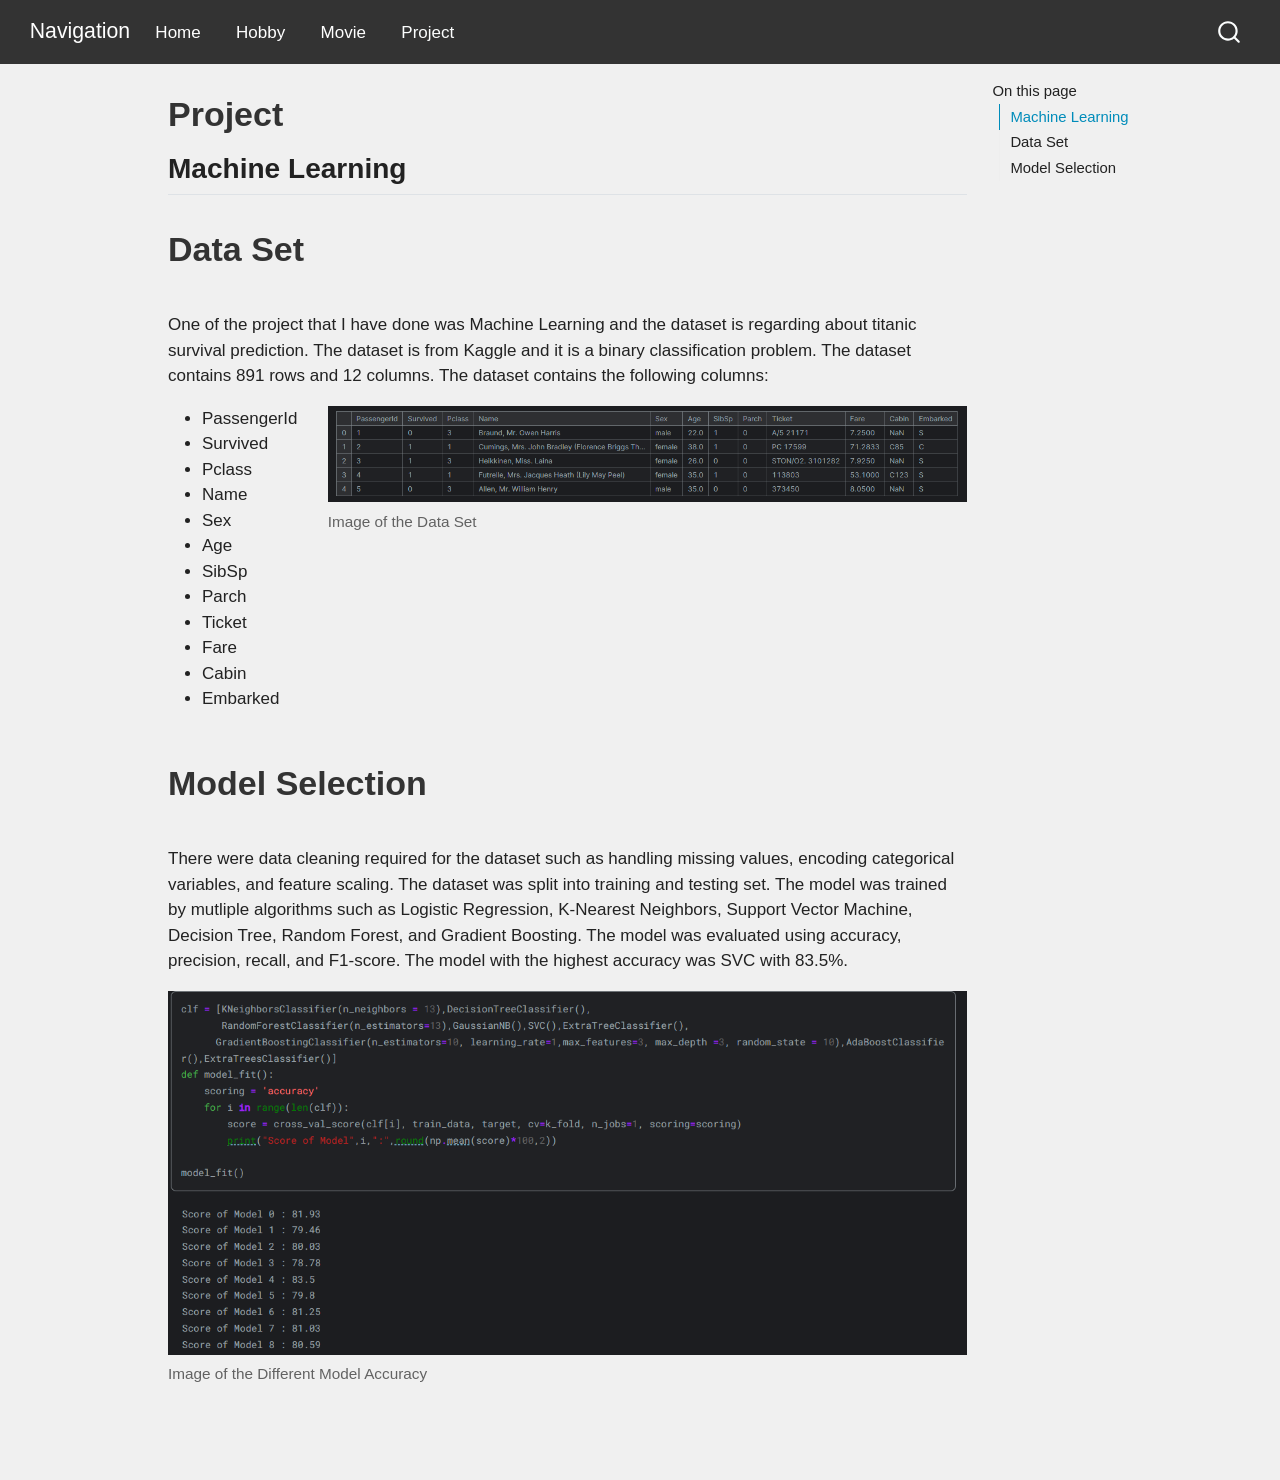
<file: docs/Project.html>
<!DOCTYPE html>
<html xmlns="http://www.w3.org/1999/xhtml" lang="en" xml:lang="en"><head>

<meta charset="utf-8">
<meta name="generator" content="quarto-1.4.554">

<meta name="viewport" content="width=device-width, initial-scale=1.0, user-scalable=yes">


<title>Navigation - Project</title>
<style>
code{white-space: pre-wrap;}
span.smallcaps{font-variant: small-caps;}
div.columns{display: flex; gap: min(4vw, 1.5em);}
div.column{flex: auto; overflow-x: auto;}
div.hanging-indent{margin-left: 1.5em; text-indent: -1.5em;}
ul.task-list{list-style: none;}
ul.task-list li input[type="checkbox"] {
  width: 0.8em;
  margin: 0 0.8em 0.2em -1em; /* quarto-specific, see https://github.com/quarto-dev/quarto-cli/issues/4556 */ 
  vertical-align: middle;
}
</style>


<script src="site_libs/quarto-nav/quarto-nav.js"></script>
<script src="site_libs/quarto-nav/headroom.min.js"></script>
<script src="site_libs/clipboard/clipboard.min.js"></script>
<script src="site_libs/quarto-search/autocomplete.umd.js"></script>
<script src="site_libs/quarto-search/fuse.min.js"></script>
<script src="site_libs/quarto-search/quarto-search.js"></script>
<meta name="quarto:offset" content="./">
<script src="site_libs/quarto-html/quarto.js"></script>
<script src="site_libs/quarto-html/popper.min.js"></script>
<script src="site_libs/quarto-html/tippy.umd.min.js"></script>
<script src="site_libs/quarto-html/anchor.min.js"></script>
<link href="site_libs/quarto-html/tippy.css" rel="stylesheet">
<link href="site_libs/quarto-html/quarto-syntax-highlighting.css" rel="stylesheet" id="quarto-text-highlighting-styles">
<script src="site_libs/bootstrap/bootstrap.min.js"></script>
<link href="site_libs/bootstrap/bootstrap-icons.css" rel="stylesheet">
<link href="site_libs/bootstrap/bootstrap.min.css" rel="stylesheet" id="quarto-bootstrap" data-mode="light">
<script src="site_libs/quarto-contrib/glightbox/glightbox.min.js"></script>
<link href="site_libs/quarto-contrib/glightbox/glightbox.min.css" rel="stylesheet">
<link href="site_libs/quarto-contrib/glightbox/lightbox.css" rel="stylesheet">
<script id="quarto-search-options" type="application/json">{
  "location": "navbar",
  "copy-button": false,
  "collapse-after": 3,
  "panel-placement": "end",
  "type": "overlay",
  "limit": 50,
  "keyboard-shortcut": [
    "f",
    "/",
    "s"
  ],
  "show-item-context": false,
  "language": {
    "search-no-results-text": "No results",
    "search-matching-documents-text": "matching documents",
    "search-copy-link-title": "Copy link to search",
    "search-hide-matches-text": "Hide additional matches",
    "search-more-match-text": "more match in this document",
    "search-more-matches-text": "more matches in this document",
    "search-clear-button-title": "Clear",
    "search-text-placeholder": "",
    "search-detached-cancel-button-title": "Cancel",
    "search-submit-button-title": "Submit",
    "search-label": "Search"
  }
}</script>


<link rel="stylesheet" href="style.css">
</head>

<body class="nav-fixed">

<div id="quarto-search-results"></div>
  <header id="quarto-header" class="headroom fixed-top">
    <nav class="navbar navbar-expand-lg " data-bs-theme="dark">
      <div class="navbar-container container-fluid">
      <div class="navbar-brand-container mx-auto">
    <a class="navbar-brand" href="./index.html">
    <span class="navbar-title">Navigation</span>
    </a>
  </div>
            <div id="quarto-search" class="" title="Search"></div>
          <button class="navbar-toggler" type="button" data-bs-toggle="collapse" data-bs-target="#navbarCollapse" aria-controls="navbarCollapse" aria-expanded="false" aria-label="Toggle navigation" onclick="if (window.quartoToggleHeadroom) { window.quartoToggleHeadroom(); }">
  <span class="navbar-toggler-icon"></span>
</button>
          <div class="collapse navbar-collapse" id="navbarCollapse">
            <ul class="navbar-nav navbar-nav-scroll me-auto">
  <li class="nav-item">
    <a class="nav-link" href="./index.html"> 
<span class="menu-text">Home</span></a>
  </li>  
  <li class="nav-item">
    <a class="nav-link" href="./hobby.html"> 
<span class="menu-text">Hobby</span></a>
  </li>  
  <li class="nav-item">
    <a class="nav-link" href="./movie.html"> 
<span class="menu-text">Movie</span></a>
  </li>  
  <li class="nav-item">
    <a class="nav-link active" href="./Project.html" aria-current="page"> 
<span class="menu-text">Project</span></a>
  </li>  
</ul>
          </div> <!-- /navcollapse -->
          <div class="quarto-navbar-tools">
</div>
      </div> <!-- /container-fluid -->
    </nav>
</header>
<!-- content -->
<div id="quarto-content" class="quarto-container page-columns page-rows-contents page-layout-article page-navbar">
<!-- sidebar -->
<!-- margin-sidebar -->
    <div id="quarto-margin-sidebar" class="sidebar margin-sidebar">
        <nav id="TOC" role="doc-toc" class="toc-active">
    <h2 id="toc-title">On this page</h2>
   
  <ul>
  <li><a href="#machine-learning" id="toc-machine-learning" class="nav-link active" data-scroll-target="#machine-learning">Machine Learning</a></li>
  <li><a href="#data-set" id="toc-data-set" class="nav-link" data-scroll-target="#data-set">Data Set</a></li>
  <li><a href="#model-selection" id="toc-model-selection" class="nav-link" data-scroll-target="#model-selection">Model Selection</a></li>
  </ul>
</nav>
    </div>
<!-- main -->
<main class="content" id="quarto-document-content">

<header id="title-block-header" class="quarto-title-block default">
<div class="quarto-title">
<h1 class="title">Project</h1>
</div>



<div class="quarto-title-meta">

    
  
    
  </div>
  


</header>


<section id="machine-learning" class="level2">
<h2 class="anchored" data-anchor-id="machine-learning">Machine Learning</h2>
</section>
<section id="data-set" class="level1">
<h1>Data Set</h1>
<p><br> One of the project that I have done was Machine Learning and the dataset is regarding about titanic survival prediction. The dataset is from Kaggle and it is a binary classification problem. The dataset contains 891 rows and 12 columns. The dataset contains the following columns: <br></p>
<div class="columns">
<div class="column" style="width:20%;">
<ul>
<li>PassengerId</li>
<li>Survived</li>
<li>Pclass</li>
<li>Name</li>
<li>Sex</li>
<li>Age</li>
<li>SibSp</li>
<li>Parch</li>
<li>Ticket</li>
<li>Fare</li>
<li>Cabin</li>
<li>Embarked</li>
</ul>
</div><div class="column" style="width:80%;">
<div class="quarto-figure quarto-figure-center">
<figure class="figure">
<p><a href="imgs/data.png" class="lightbox" data-gallery="quarto-lightbox-gallery-1" data-glightbox="description: .lightbox-desc-1" title="Image of the Data Set"><img src="imgs/data.png" class="img-fluid figure-img" alt="Image of the Data Set"></a></p>
<figcaption>Image of the Data Set</figcaption>
</figure>
</div>
</div>
</div>
</section>
<section id="model-selection" class="level1">
<h1>Model Selection</h1>
<p><br> There were data cleaning required for the dataset such as handling missing values, encoding categorical variables, and feature scaling. The dataset was split into training and testing set. The model was trained by mutliple algorithms such as Logistic Regression, K-Nearest Neighbors, Support Vector Machine, Decision Tree, Random Forest, and Gradient Boosting. The model was evaluated using accuracy, precision, recall, and F1-score. The model with the highest accuracy was SVC with 83.5%.</p>
<div class="quarto-figure quarto-figure-center">
<figure class="figure">
<p><img src="imgs/SVC.png" class="img-fluid figure-img"></p>
<figcaption>Image of the Different Model Accuracy</figcaption>
</figure>
</div>


<div class="hidden" aria-hidden="true">
<span class="glightbox-desc lightbox-desc-1">Image of the Data Set</span>
</div>
</section>

</main> <!-- /main -->
<script id="quarto-html-after-body" type="application/javascript">
window.document.addEventListener("DOMContentLoaded", function (event) {
  const toggleBodyColorMode = (bsSheetEl) => {
    const mode = bsSheetEl.getAttribute("data-mode");
    const bodyEl = window.document.querySelector("body");
    if (mode === "dark") {
      bodyEl.classList.add("quarto-dark");
      bodyEl.classList.remove("quarto-light");
    } else {
      bodyEl.classList.add("quarto-light");
      bodyEl.classList.remove("quarto-dark");
    }
  }
  const toggleBodyColorPrimary = () => {
    const bsSheetEl = window.document.querySelector("link#quarto-bootstrap");
    if (bsSheetEl) {
      toggleBodyColorMode(bsSheetEl);
    }
  }
  toggleBodyColorPrimary();  
  const icon = "";
  const anchorJS = new window.AnchorJS();
  anchorJS.options = {
    placement: 'right',
    icon: icon
  };
  anchorJS.add('.anchored');
  const isCodeAnnotation = (el) => {
    for (const clz of el.classList) {
      if (clz.startsWith('code-annotation-')) {                     
        return true;
      }
    }
    return false;
  }
  const clipboard = new window.ClipboardJS('.code-copy-button', {
    text: function(trigger) {
      const codeEl = trigger.previousElementSibling.cloneNode(true);
      for (const childEl of codeEl.children) {
        if (isCodeAnnotation(childEl)) {
          childEl.remove();
        }
      }
      return codeEl.innerText;
    }
  });
  clipboard.on('success', function(e) {
    // button target
    const button = e.trigger;
    // don't keep focus
    button.blur();
    // flash "checked"
    button.classList.add('code-copy-button-checked');
    var currentTitle = button.getAttribute("title");
    button.setAttribute("title", "Copied!");
    let tooltip;
    if (window.bootstrap) {
      button.setAttribute("data-bs-toggle", "tooltip");
      button.setAttribute("data-bs-placement", "left");
      button.setAttribute("data-bs-title", "Copied!");
      tooltip = new bootstrap.Tooltip(button, 
        { trigger: "manual", 
          customClass: "code-copy-button-tooltip",
          offset: [0, -8]});
      tooltip.show();    
    }
    setTimeout(function() {
      if (tooltip) {
        tooltip.hide();
        button.removeAttribute("data-bs-title");
        button.removeAttribute("data-bs-toggle");
        button.removeAttribute("data-bs-placement");
      }
      button.setAttribute("title", currentTitle);
      button.classList.remove('code-copy-button-checked');
    }, 1000);
    // clear code selection
    e.clearSelection();
  });
    var localhostRegex = new RegExp(/^(?:http|https):\/\/localhost\:?[0-9]*\//);
    var mailtoRegex = new RegExp(/^mailto:/);
      var filterRegex = new RegExp('/' + window.location.host + '/');
    var isInternal = (href) => {
        return filterRegex.test(href) || localhostRegex.test(href) || mailtoRegex.test(href);
    }
    // Inspect non-navigation links and adorn them if external
 	var links = window.document.querySelectorAll('a[href]:not(.nav-link):not(.navbar-brand):not(.toc-action):not(.sidebar-link):not(.sidebar-item-toggle):not(.pagination-link):not(.no-external):not([aria-hidden]):not(.dropdown-item):not(.quarto-navigation-tool)');
    for (var i=0; i<links.length; i++) {
      const link = links[i];
      if (!isInternal(link.href)) {
        // undo the damage that might have been done by quarto-nav.js in the case of
        // links that we want to consider external
        if (link.dataset.originalHref !== undefined) {
          link.href = link.dataset.originalHref;
        }
      }
    }
  function tippyHover(el, contentFn, onTriggerFn, onUntriggerFn) {
    const config = {
      allowHTML: true,
      maxWidth: 500,
      delay: 100,
      arrow: false,
      appendTo: function(el) {
          return el.parentElement;
      },
      interactive: true,
      interactiveBorder: 10,
      theme: 'quarto',
      placement: 'bottom-start',
    };
    if (contentFn) {
      config.content = contentFn;
    }
    if (onTriggerFn) {
      config.onTrigger = onTriggerFn;
    }
    if (onUntriggerFn) {
      config.onUntrigger = onUntriggerFn;
    }
    window.tippy(el, config); 
  }
  const noterefs = window.document.querySelectorAll('a[role="doc-noteref"]');
  for (var i=0; i<noterefs.length; i++) {
    const ref = noterefs[i];
    tippyHover(ref, function() {
      // use id or data attribute instead here
      let href = ref.getAttribute('data-footnote-href') || ref.getAttribute('href');
      try { href = new URL(href).hash; } catch {}
      const id = href.replace(/^#\/?/, "");
      const note = window.document.getElementById(id);
      if (note) {
        return note.innerHTML;
      } else {
        return "";
      }
    });
  }
  const xrefs = window.document.querySelectorAll('a.quarto-xref');
  const processXRef = (id, note) => {
    // Strip column container classes
    const stripColumnClz = (el) => {
      el.classList.remove("page-full", "page-columns");
      if (el.children) {
        for (const child of el.children) {
          stripColumnClz(child);
        }
      }
    }
    stripColumnClz(note)
    if (id === null || id.startsWith('sec-')) {
      // Special case sections, only their first couple elements
      const container = document.createElement("div");
      if (note.children && note.children.length > 2) {
        container.appendChild(note.children[0].cloneNode(true));
        for (let i = 1; i < note.children.length; i++) {
          const child = note.children[i];
          if (child.tagName === "P" && child.innerText === "") {
            continue;
          } else {
            container.appendChild(child.cloneNode(true));
            break;
          }
        }
        if (window.Quarto?.typesetMath) {
          window.Quarto.typesetMath(container);
        }
        return container.innerHTML
      } else {
        if (window.Quarto?.typesetMath) {
          window.Quarto.typesetMath(note);
        }
        return note.innerHTML;
      }
    } else {
      // Remove any anchor links if they are present
      const anchorLink = note.querySelector('a.anchorjs-link');
      if (anchorLink) {
        anchorLink.remove();
      }
      if (window.Quarto?.typesetMath) {
        window.Quarto.typesetMath(note);
      }
      // TODO in 1.5, we should make sure this works without a callout special case
      if (note.classList.contains("callout")) {
        return note.outerHTML;
      } else {
        return note.innerHTML;
      }
    }
  }
  for (var i=0; i<xrefs.length; i++) {
    const xref = xrefs[i];
    tippyHover(xref, undefined, function(instance) {
      instance.disable();
      let url = xref.getAttribute('href');
      let hash = undefined; 
      if (url.startsWith('#')) {
        hash = url;
      } else {
        try { hash = new URL(url).hash; } catch {}
      }
      if (hash) {
        const id = hash.replace(/^#\/?/, "");
        const note = window.document.getElementById(id);
        if (note !== null) {
          try {
            const html = processXRef(id, note.cloneNode(true));
            instance.setContent(html);
          } finally {
            instance.enable();
            instance.show();
          }
        } else {
          // See if we can fetch this
          fetch(url.split('#')[0])
          .then(res => res.text())
          .then(html => {
            const parser = new DOMParser();
            const htmlDoc = parser.parseFromString(html, "text/html");
            const note = htmlDoc.getElementById(id);
            if (note !== null) {
              const html = processXRef(id, note);
              instance.setContent(html);
            } 
          }).finally(() => {
            instance.enable();
            instance.show();
          });
        }
      } else {
        // See if we can fetch a full url (with no hash to target)
        // This is a special case and we should probably do some content thinning / targeting
        fetch(url)
        .then(res => res.text())
        .then(html => {
          const parser = new DOMParser();
          const htmlDoc = parser.parseFromString(html, "text/html");
          const note = htmlDoc.querySelector('main.content');
          if (note !== null) {
            // This should only happen for chapter cross references
            // (since there is no id in the URL)
            // remove the first header
            if (note.children.length > 0 && note.children[0].tagName === "HEADER") {
              note.children[0].remove();
            }
            const html = processXRef(null, note);
            instance.setContent(html);
          } 
        }).finally(() => {
          instance.enable();
          instance.show();
        });
      }
    }, function(instance) {
    });
  }
      let selectedAnnoteEl;
      const selectorForAnnotation = ( cell, annotation) => {
        let cellAttr = 'data-code-cell="' + cell + '"';
        let lineAttr = 'data-code-annotation="' +  annotation + '"';
        const selector = 'span[' + cellAttr + '][' + lineAttr + ']';
        return selector;
      }
      const selectCodeLines = (annoteEl) => {
        const doc = window.document;
        const targetCell = annoteEl.getAttribute("data-target-cell");
        const targetAnnotation = annoteEl.getAttribute("data-target-annotation");
        const annoteSpan = window.document.querySelector(selectorForAnnotation(targetCell, targetAnnotation));
        const lines = annoteSpan.getAttribute("data-code-lines").split(",");
        const lineIds = lines.map((line) => {
          return targetCell + "-" + line;
        })
        let top = null;
        let height = null;
        let parent = null;
        if (lineIds.length > 0) {
            //compute the position of the single el (top and bottom and make a div)
            const el = window.document.getElementById(lineIds[0]);
            top = el.offsetTop;
            height = el.offsetHeight;
            parent = el.parentElement.parentElement;
          if (lineIds.length > 1) {
            const lastEl = window.document.getElementById(lineIds[lineIds.length - 1]);
            const bottom = lastEl.offsetTop + lastEl.offsetHeight;
            height = bottom - top;
          }
          if (top !== null && height !== null && parent !== null) {
            // cook up a div (if necessary) and position it 
            let div = window.document.getElementById("code-annotation-line-highlight");
            if (div === null) {
              div = window.document.createElement("div");
              div.setAttribute("id", "code-annotation-line-highlight");
              div.style.position = 'absolute';
              parent.appendChild(div);
            }
            div.style.top = top - 2 + "px";
            div.style.height = height + 4 + "px";
            div.style.left = 0;
            let gutterDiv = window.document.getElementById("code-annotation-line-highlight-gutter");
            if (gutterDiv === null) {
              gutterDiv = window.document.createElement("div");
              gutterDiv.setAttribute("id", "code-annotation-line-highlight-gutter");
              gutterDiv.style.position = 'absolute';
              const codeCell = window.document.getElementById(targetCell);
              const gutter = codeCell.querySelector('.code-annotation-gutter');
              gutter.appendChild(gutterDiv);
            }
            gutterDiv.style.top = top - 2 + "px";
            gutterDiv.style.height = height + 4 + "px";
          }
          selectedAnnoteEl = annoteEl;
        }
      };
      const unselectCodeLines = () => {
        const elementsIds = ["code-annotation-line-highlight", "code-annotation-line-highlight-gutter"];
        elementsIds.forEach((elId) => {
          const div = window.document.getElementById(elId);
          if (div) {
            div.remove();
          }
        });
        selectedAnnoteEl = undefined;
      };
        // Handle positioning of the toggle
    window.addEventListener(
      "resize",
      throttle(() => {
        elRect = undefined;
        if (selectedAnnoteEl) {
          selectCodeLines(selectedAnnoteEl);
        }
      }, 10)
    );
    function throttle(fn, ms) {
    let throttle = false;
    let timer;
      return (...args) => {
        if(!throttle) { // first call gets through
            fn.apply(this, args);
            throttle = true;
        } else { // all the others get throttled
            if(timer) clearTimeout(timer); // cancel #2
            timer = setTimeout(() => {
              fn.apply(this, args);
              timer = throttle = false;
            }, ms);
        }
      };
    }
      // Attach click handler to the DT
      const annoteDls = window.document.querySelectorAll('dt[data-target-cell]');
      for (const annoteDlNode of annoteDls) {
        annoteDlNode.addEventListener('click', (event) => {
          const clickedEl = event.target;
          if (clickedEl !== selectedAnnoteEl) {
            unselectCodeLines();
            const activeEl = window.document.querySelector('dt[data-target-cell].code-annotation-active');
            if (activeEl) {
              activeEl.classList.remove('code-annotation-active');
            }
            selectCodeLines(clickedEl);
            clickedEl.classList.add('code-annotation-active');
          } else {
            // Unselect the line
            unselectCodeLines();
            clickedEl.classList.remove('code-annotation-active');
          }
        });
      }
  const findCites = (el) => {
    const parentEl = el.parentElement;
    if (parentEl) {
      const cites = parentEl.dataset.cites;
      if (cites) {
        return {
          el,
          cites: cites.split(' ')
        };
      } else {
        return findCites(el.parentElement)
      }
    } else {
      return undefined;
    }
  };
  var bibliorefs = window.document.querySelectorAll('a[role="doc-biblioref"]');
  for (var i=0; i<bibliorefs.length; i++) {
    const ref = bibliorefs[i];
    const citeInfo = findCites(ref);
    if (citeInfo) {
      tippyHover(citeInfo.el, function() {
        var popup = window.document.createElement('div');
        citeInfo.cites.forEach(function(cite) {
          var citeDiv = window.document.createElement('div');
          citeDiv.classList.add('hanging-indent');
          citeDiv.classList.add('csl-entry');
          var biblioDiv = window.document.getElementById('ref-' + cite);
          if (biblioDiv) {
            citeDiv.innerHTML = biblioDiv.innerHTML;
          }
          popup.appendChild(citeDiv);
        });
        return popup.innerHTML;
      });
    }
  }
});
</script>
</div> <!-- /content -->
<script>var lightboxQuarto = GLightbox({"selector":".lightbox","openEffect":"zoom","descPosition":"bottom","closeEffect":"zoom","loop":false});
window.onload = () => {
  lightboxQuarto.on('slide_before_load', (data) => {
    const { slideIndex, slideNode, slideConfig, player, trigger } = data;
    const href = trigger.getAttribute('href');
    if (href !== null) {
      const imgEl = window.document.querySelector(`a[href="${href}"] img`);
      if (imgEl !== null) {
        const srcAttr = imgEl.getAttribute("src");
        if (srcAttr && srcAttr.startsWith("data:")) {
          slideConfig.href = srcAttr;
        }
      }
    } 
  });

  lightboxQuarto.on('slide_after_load', (data) => {
    const { slideIndex, slideNode, slideConfig, player, trigger } = data;
    if (window.Quarto?.typesetMath) {
      window.Quarto.typesetMath(slideNode);
    }
  });

};
          </script>




</body></html>
</file>
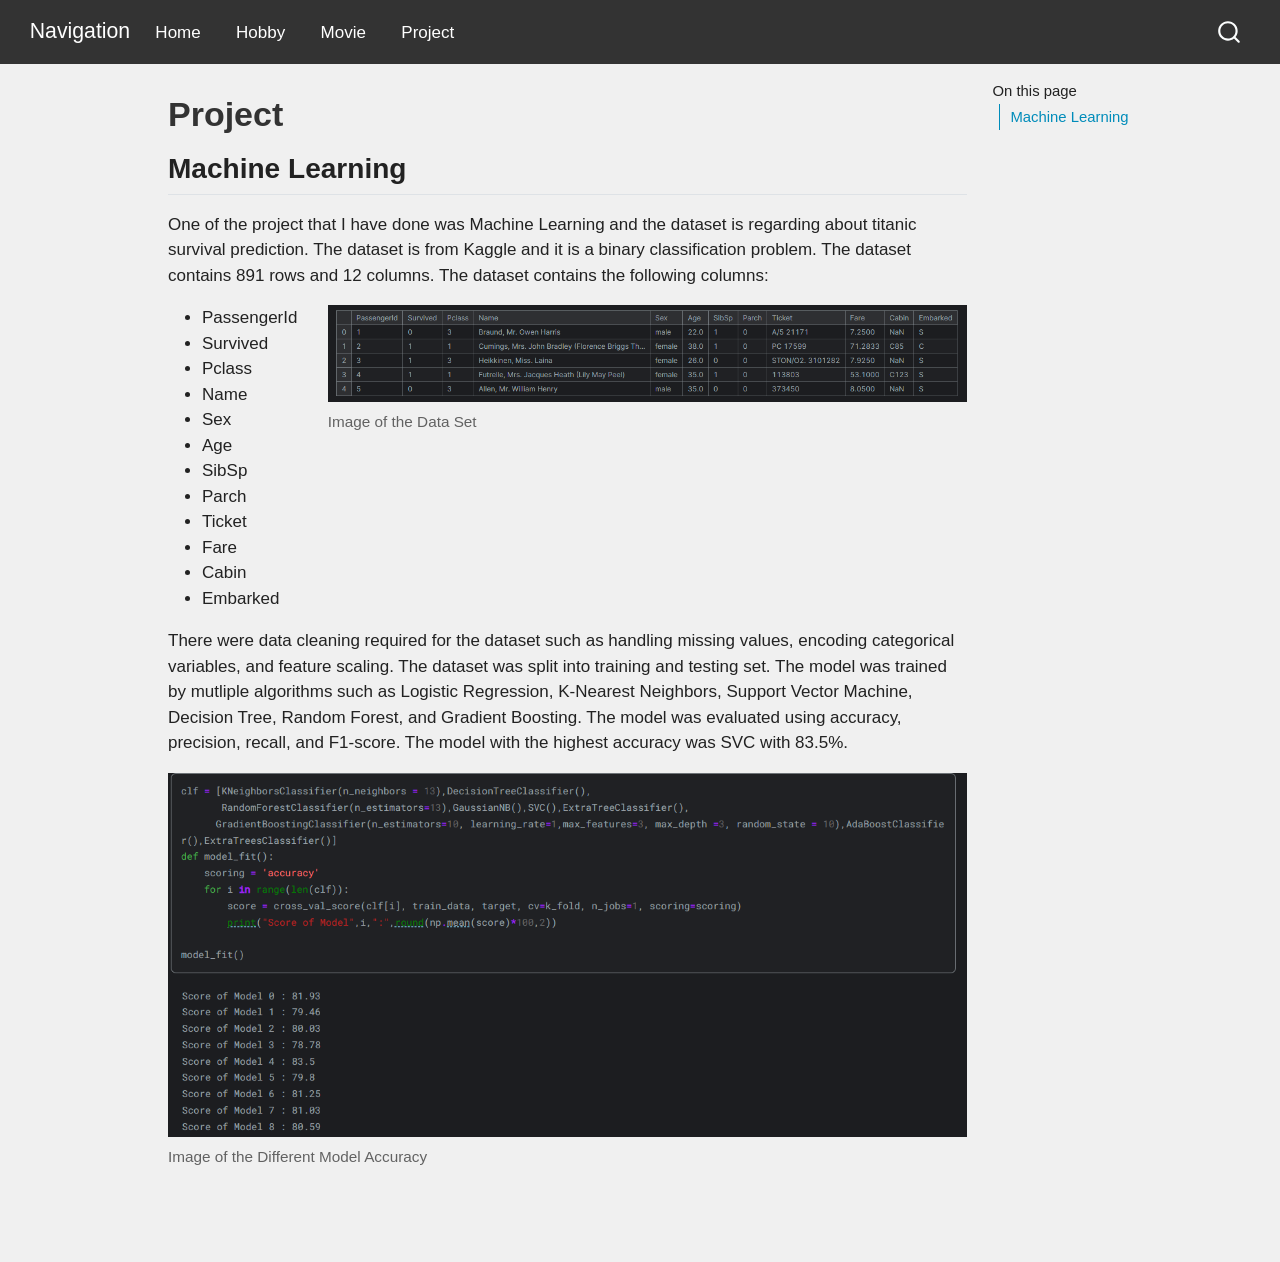
<file: docs/docs/project.html>
<!DOCTYPE html>
<html xmlns="http://www.w3.org/1999/xhtml" lang="en" xml:lang="en"><head>

<meta charset="utf-8">
<meta name="generator" content="quarto-1.4.554">

<meta name="viewport" content="width=device-width, initial-scale=1.0, user-scalable=yes">


<title>Navigation - Project</title>
<style>
code{white-space: pre-wrap;}
span.smallcaps{font-variant: small-caps;}
div.columns{display: flex; gap: min(4vw, 1.5em);}
div.column{flex: auto; overflow-x: auto;}
div.hanging-indent{margin-left: 1.5em; text-indent: -1.5em;}
ul.task-list{list-style: none;}
ul.task-list li input[type="checkbox"] {
  width: 0.8em;
  margin: 0 0.8em 0.2em -1em; /* quarto-specific, see https://github.com/quarto-dev/quarto-cli/issues/4556 */ 
  vertical-align: middle;
}
</style>


<script src="../site_libs/quarto-nav/quarto-nav.js"></script>
<script src="../site_libs/quarto-nav/headroom.min.js"></script>
<script src="../site_libs/clipboard/clipboard.min.js"></script>
<script src="../site_libs/quarto-search/autocomplete.umd.js"></script>
<script src="../site_libs/quarto-search/fuse.min.js"></script>
<script src="../site_libs/quarto-search/quarto-search.js"></script>
<meta name="quarto:offset" content="../">
<script src="../site_libs/quarto-html/quarto.js"></script>
<script src="../site_libs/quarto-html/popper.min.js"></script>
<script src="../site_libs/quarto-html/tippy.umd.min.js"></script>
<script src="../site_libs/quarto-html/anchor.min.js"></script>
<link href="../site_libs/quarto-html/tippy.css" rel="stylesheet">
<link href="../site_libs/quarto-html/quarto-syntax-highlighting.css" rel="stylesheet" id="quarto-text-highlighting-styles">
<script src="../site_libs/bootstrap/bootstrap.min.js"></script>
<link href="../site_libs/bootstrap/bootstrap-icons.css" rel="stylesheet">
<link href="../site_libs/bootstrap/bootstrap.min.css" rel="stylesheet" id="quarto-bootstrap" data-mode="light">
<script src="../site_libs/quarto-contrib/glightbox/glightbox.min.js"></script>
<link href="../site_libs/quarto-contrib/glightbox/glightbox.min.css" rel="stylesheet">
<link href="../site_libs/quarto-contrib/glightbox/lightbox.css" rel="stylesheet">
<script id="quarto-search-options" type="application/json">{
  "location": "navbar",
  "copy-button": false,
  "collapse-after": 3,
  "panel-placement": "end",
  "type": "overlay",
  "limit": 50,
  "keyboard-shortcut": [
    "f",
    "/",
    "s"
  ],
  "show-item-context": false,
  "language": {
    "search-no-results-text": "No results",
    "search-matching-documents-text": "matching documents",
    "search-copy-link-title": "Copy link to search",
    "search-hide-matches-text": "Hide additional matches",
    "search-more-match-text": "more match in this document",
    "search-more-matches-text": "more matches in this document",
    "search-clear-button-title": "Clear",
    "search-text-placeholder": "",
    "search-detached-cancel-button-title": "Cancel",
    "search-submit-button-title": "Submit",
    "search-label": "Search"
  }
}</script>


<link rel="stylesheet" href="../style.css">
</head>

<body class="nav-fixed">

<div id="quarto-search-results"></div>
  <header id="quarto-header" class="headroom fixed-top">
    <nav class="navbar navbar-expand-lg " data-bs-theme="dark">
      <div class="navbar-container container-fluid">
      <div class="navbar-brand-container mx-auto">
    <a class="navbar-brand" href="../index.html">
    <span class="navbar-title">Navigation</span>
    </a>
  </div>
            <div id="quarto-search" class="" title="Search"></div>
          <button class="navbar-toggler" type="button" data-bs-toggle="collapse" data-bs-target="#navbarCollapse" aria-controls="navbarCollapse" aria-expanded="false" aria-label="Toggle navigation" onclick="if (window.quartoToggleHeadroom) { window.quartoToggleHeadroom(); }">
  <span class="navbar-toggler-icon"></span>
</button>
          <div class="collapse navbar-collapse" id="navbarCollapse">
            <ul class="navbar-nav navbar-nav-scroll me-auto">
  <li class="nav-item">
    <a class="nav-link" href="../index.html"> 
<span class="menu-text">Home</span></a>
  </li>  
  <li class="nav-item">
    <a class="nav-link" href="../hobby.html"> 
<span class="menu-text">Hobby</span></a>
  </li>  
  <li class="nav-item">
    <a class="nav-link" href="../movie.html"> 
<span class="menu-text">Movie</span></a>
  </li>  
  <li class="nav-item">
    <a class="nav-link" href="../project.qmd"> 
<span class="menu-text">Project</span></a>
  </li>  
</ul>
          </div> <!-- /navcollapse -->
          <div class="quarto-navbar-tools">
</div>
      </div> <!-- /container-fluid -->
    </nav>
</header>
<!-- content -->
<div id="quarto-content" class="quarto-container page-columns page-rows-contents page-layout-article page-navbar">
<!-- sidebar -->
<!-- margin-sidebar -->
    <div id="quarto-margin-sidebar" class="sidebar margin-sidebar">
        <nav id="TOC" role="doc-toc" class="toc-active">
    <h2 id="toc-title">On this page</h2>
   
  <ul>
  <li><a href="#machine-learning" id="toc-machine-learning" class="nav-link active" data-scroll-target="#machine-learning">Machine Learning</a></li>
  </ul>
</nav>
    </div>
<!-- main -->
<main class="content" id="quarto-document-content">

<header id="title-block-header" class="quarto-title-block default">
<div class="quarto-title">
<h1 class="title">Project</h1>
</div>



<div class="quarto-title-meta">

    
  
    
  </div>
  


</header>


<section id="machine-learning" class="level2">
<h2 class="anchored" data-anchor-id="machine-learning">Machine Learning</h2>
<p>One of the project that I have done was Machine Learning and the dataset is regarding about titanic survival prediction. The dataset is from Kaggle and it is a binary classification problem. The dataset contains 891 rows and 12 columns. The dataset contains the following columns: <br></p>
<div class="columns">
<div class="column" style="width:20%;">
<ul>
<li>PassengerId</li>
<li>Survived</li>
<li>Pclass</li>
<li>Name</li>
<li>Sex</li>
<li>Age</li>
<li>SibSp</li>
<li>Parch</li>
<li>Ticket</li>
<li>Fare</li>
<li>Cabin</li>
<li>Embarked</li>
</ul>
</div><div class="column" style="width:80%;">
<div class="quarto-figure quarto-figure-center">
<figure class="figure">
<p><a href="imgs/data.png" class="lightbox" data-glightbox="description: .lightbox-desc-1" data-gallery="quarto-lightbox-gallery-1" title="Image of the Data Set"><img src="imgs/data.png" class="img-fluid figure-img" alt="Image of the Data Set"></a></p>
<figcaption>Image of the Data Set</figcaption>
</figure>
</div>
</div>
</div>
<p>There were data cleaning required for the dataset such as handling missing values, encoding categorical variables, and feature scaling. The dataset was split into training and testing set. The model was trained by mutliple algorithms such as Logistic Regression, K-Nearest Neighbors, Support Vector Machine, Decision Tree, Random Forest, and Gradient Boosting. The model was evaluated using accuracy, precision, recall, and F1-score. The model with the highest accuracy was SVC with 83.5%.</p>
<div class="quarto-figure quarto-figure-center">
<figure class="figure">
<p><a href="imgs/SVC.png" class="lightbox" data-glightbox="description: .lightbox-desc-2" data-gallery="quarto-lightbox-gallery-2" title="Image of the Different Model Accuracy"><img src="imgs/SVC.png" class="img-fluid figure-img" alt="Image of the Different Model Accuracy"></a></p>
<figcaption>Image of the Different Model Accuracy</figcaption>
</figure>
</div>


<div class="hidden" aria-hidden="true">
<span class="glightbox-desc lightbox-desc-1">Image of the Data Set</span>
<span class="glightbox-desc lightbox-desc-2">Image of the Different Model Accuracy</span>
</div>
</section>

</main> <!-- /main -->
<script id="quarto-html-after-body" type="application/javascript">
window.document.addEventListener("DOMContentLoaded", function (event) {
  const toggleBodyColorMode = (bsSheetEl) => {
    const mode = bsSheetEl.getAttribute("data-mode");
    const bodyEl = window.document.querySelector("body");
    if (mode === "dark") {
      bodyEl.classList.add("quarto-dark");
      bodyEl.classList.remove("quarto-light");
    } else {
      bodyEl.classList.add("quarto-light");
      bodyEl.classList.remove("quarto-dark");
    }
  }
  const toggleBodyColorPrimary = () => {
    const bsSheetEl = window.document.querySelector("link#quarto-bootstrap");
    if (bsSheetEl) {
      toggleBodyColorMode(bsSheetEl);
    }
  }
  toggleBodyColorPrimary();  
  const icon = "";
  const anchorJS = new window.AnchorJS();
  anchorJS.options = {
    placement: 'right',
    icon: icon
  };
  anchorJS.add('.anchored');
  const isCodeAnnotation = (el) => {
    for (const clz of el.classList) {
      if (clz.startsWith('code-annotation-')) {                     
        return true;
      }
    }
    return false;
  }
  const clipboard = new window.ClipboardJS('.code-copy-button', {
    text: function(trigger) {
      const codeEl = trigger.previousElementSibling.cloneNode(true);
      for (const childEl of codeEl.children) {
        if (isCodeAnnotation(childEl)) {
          childEl.remove();
        }
      }
      return codeEl.innerText;
    }
  });
  clipboard.on('success', function(e) {
    // button target
    const button = e.trigger;
    // don't keep focus
    button.blur();
    // flash "checked"
    button.classList.add('code-copy-button-checked');
    var currentTitle = button.getAttribute("title");
    button.setAttribute("title", "Copied!");
    let tooltip;
    if (window.bootstrap) {
      button.setAttribute("data-bs-toggle", "tooltip");
      button.setAttribute("data-bs-placement", "left");
      button.setAttribute("data-bs-title", "Copied!");
      tooltip = new bootstrap.Tooltip(button, 
        { trigger: "manual", 
          customClass: "code-copy-button-tooltip",
          offset: [0, -8]});
      tooltip.show();    
    }
    setTimeout(function() {
      if (tooltip) {
        tooltip.hide();
        button.removeAttribute("data-bs-title");
        button.removeAttribute("data-bs-toggle");
        button.removeAttribute("data-bs-placement");
      }
      button.setAttribute("title", currentTitle);
      button.classList.remove('code-copy-button-checked');
    }, 1000);
    // clear code selection
    e.clearSelection();
  });
    var localhostRegex = new RegExp(/^(?:http|https):\/\/localhost\:?[0-9]*\//);
    var mailtoRegex = new RegExp(/^mailto:/);
      var filterRegex = new RegExp('/' + window.location.host + '/');
    var isInternal = (href) => {
        return filterRegex.test(href) || localhostRegex.test(href) || mailtoRegex.test(href);
    }
    // Inspect non-navigation links and adorn them if external
 	var links = window.document.querySelectorAll('a[href]:not(.nav-link):not(.navbar-brand):not(.toc-action):not(.sidebar-link):not(.sidebar-item-toggle):not(.pagination-link):not(.no-external):not([aria-hidden]):not(.dropdown-item):not(.quarto-navigation-tool)');
    for (var i=0; i<links.length; i++) {
      const link = links[i];
      if (!isInternal(link.href)) {
        // undo the damage that might have been done by quarto-nav.js in the case of
        // links that we want to consider external
        if (link.dataset.originalHref !== undefined) {
          link.href = link.dataset.originalHref;
        }
      }
    }
  function tippyHover(el, contentFn, onTriggerFn, onUntriggerFn) {
    const config = {
      allowHTML: true,
      maxWidth: 500,
      delay: 100,
      arrow: false,
      appendTo: function(el) {
          return el.parentElement;
      },
      interactive: true,
      interactiveBorder: 10,
      theme: 'quarto',
      placement: 'bottom-start',
    };
    if (contentFn) {
      config.content = contentFn;
    }
    if (onTriggerFn) {
      config.onTrigger = onTriggerFn;
    }
    if (onUntriggerFn) {
      config.onUntrigger = onUntriggerFn;
    }
    window.tippy(el, config); 
  }
  const noterefs = window.document.querySelectorAll('a[role="doc-noteref"]');
  for (var i=0; i<noterefs.length; i++) {
    const ref = noterefs[i];
    tippyHover(ref, function() {
      // use id or data attribute instead here
      let href = ref.getAttribute('data-footnote-href') || ref.getAttribute('href');
      try { href = new URL(href).hash; } catch {}
      const id = href.replace(/^#\/?/, "");
      const note = window.document.getElementById(id);
      if (note) {
        return note.innerHTML;
      } else {
        return "";
      }
    });
  }
  const xrefs = window.document.querySelectorAll('a.quarto-xref');
  const processXRef = (id, note) => {
    // Strip column container classes
    const stripColumnClz = (el) => {
      el.classList.remove("page-full", "page-columns");
      if (el.children) {
        for (const child of el.children) {
          stripColumnClz(child);
        }
      }
    }
    stripColumnClz(note)
    if (id === null || id.startsWith('sec-')) {
      // Special case sections, only their first couple elements
      const container = document.createElement("div");
      if (note.children && note.children.length > 2) {
        container.appendChild(note.children[0].cloneNode(true));
        for (let i = 1; i < note.children.length; i++) {
          const child = note.children[i];
          if (child.tagName === "P" && child.innerText === "") {
            continue;
          } else {
            container.appendChild(child.cloneNode(true));
            break;
          }
        }
        if (window.Quarto?.typesetMath) {
          window.Quarto.typesetMath(container);
        }
        return container.innerHTML
      } else {
        if (window.Quarto?.typesetMath) {
          window.Quarto.typesetMath(note);
        }
        return note.innerHTML;
      }
    } else {
      // Remove any anchor links if they are present
      const anchorLink = note.querySelector('a.anchorjs-link');
      if (anchorLink) {
        anchorLink.remove();
      }
      if (window.Quarto?.typesetMath) {
        window.Quarto.typesetMath(note);
      }
      // TODO in 1.5, we should make sure this works without a callout special case
      if (note.classList.contains("callout")) {
        return note.outerHTML;
      } else {
        return note.innerHTML;
      }
    }
  }
  for (var i=0; i<xrefs.length; i++) {
    const xref = xrefs[i];
    tippyHover(xref, undefined, function(instance) {
      instance.disable();
      let url = xref.getAttribute('href');
      let hash = undefined; 
      if (url.startsWith('#')) {
        hash = url;
      } else {
        try { hash = new URL(url).hash; } catch {}
      }
      if (hash) {
        const id = hash.replace(/^#\/?/, "");
        const note = window.document.getElementById(id);
        if (note !== null) {
          try {
            const html = processXRef(id, note.cloneNode(true));
            instance.setContent(html);
          } finally {
            instance.enable();
            instance.show();
          }
        } else {
          // See if we can fetch this
          fetch(url.split('#')[0])
          .then(res => res.text())
          .then(html => {
            const parser = new DOMParser();
            const htmlDoc = parser.parseFromString(html, "text/html");
            const note = htmlDoc.getElementById(id);
            if (note !== null) {
              const html = processXRef(id, note);
              instance.setContent(html);
            } 
          }).finally(() => {
            instance.enable();
            instance.show();
          });
        }
      } else {
        // See if we can fetch a full url (with no hash to target)
        // This is a special case and we should probably do some content thinning / targeting
        fetch(url)
        .then(res => res.text())
        .then(html => {
          const parser = new DOMParser();
          const htmlDoc = parser.parseFromString(html, "text/html");
          const note = htmlDoc.querySelector('main.content');
          if (note !== null) {
            // This should only happen for chapter cross references
            // (since there is no id in the URL)
            // remove the first header
            if (note.children.length > 0 && note.children[0].tagName === "HEADER") {
              note.children[0].remove();
            }
            const html = processXRef(null, note);
            instance.setContent(html);
          } 
        }).finally(() => {
          instance.enable();
          instance.show();
        });
      }
    }, function(instance) {
    });
  }
      let selectedAnnoteEl;
      const selectorForAnnotation = ( cell, annotation) => {
        let cellAttr = 'data-code-cell="' + cell + '"';
        let lineAttr = 'data-code-annotation="' +  annotation + '"';
        const selector = 'span[' + cellAttr + '][' + lineAttr + ']';
        return selector;
      }
      const selectCodeLines = (annoteEl) => {
        const doc = window.document;
        const targetCell = annoteEl.getAttribute("data-target-cell");
        const targetAnnotation = annoteEl.getAttribute("data-target-annotation");
        const annoteSpan = window.document.querySelector(selectorForAnnotation(targetCell, targetAnnotation));
        const lines = annoteSpan.getAttribute("data-code-lines").split(",");
        const lineIds = lines.map((line) => {
          return targetCell + "-" + line;
        })
        let top = null;
        let height = null;
        let parent = null;
        if (lineIds.length > 0) {
            //compute the position of the single el (top and bottom and make a div)
            const el = window.document.getElementById(lineIds[0]);
            top = el.offsetTop;
            height = el.offsetHeight;
            parent = el.parentElement.parentElement;
          if (lineIds.length > 1) {
            const lastEl = window.document.getElementById(lineIds[lineIds.length - 1]);
            const bottom = lastEl.offsetTop + lastEl.offsetHeight;
            height = bottom - top;
          }
          if (top !== null && height !== null && parent !== null) {
            // cook up a div (if necessary) and position it 
            let div = window.document.getElementById("code-annotation-line-highlight");
            if (div === null) {
              div = window.document.createElement("div");
              div.setAttribute("id", "code-annotation-line-highlight");
              div.style.position = 'absolute';
              parent.appendChild(div);
            }
            div.style.top = top - 2 + "px";
            div.style.height = height + 4 + "px";
            div.style.left = 0;
            let gutterDiv = window.document.getElementById("code-annotation-line-highlight-gutter");
            if (gutterDiv === null) {
              gutterDiv = window.document.createElement("div");
              gutterDiv.setAttribute("id", "code-annotation-line-highlight-gutter");
              gutterDiv.style.position = 'absolute';
              const codeCell = window.document.getElementById(targetCell);
              const gutter = codeCell.querySelector('.code-annotation-gutter');
              gutter.appendChild(gutterDiv);
            }
            gutterDiv.style.top = top - 2 + "px";
            gutterDiv.style.height = height + 4 + "px";
          }
          selectedAnnoteEl = annoteEl;
        }
      };
      const unselectCodeLines = () => {
        const elementsIds = ["code-annotation-line-highlight", "code-annotation-line-highlight-gutter"];
        elementsIds.forEach((elId) => {
          const div = window.document.getElementById(elId);
          if (div) {
            div.remove();
          }
        });
        selectedAnnoteEl = undefined;
      };
        // Handle positioning of the toggle
    window.addEventListener(
      "resize",
      throttle(() => {
        elRect = undefined;
        if (selectedAnnoteEl) {
          selectCodeLines(selectedAnnoteEl);
        }
      }, 10)
    );
    function throttle(fn, ms) {
    let throttle = false;
    let timer;
      return (...args) => {
        if(!throttle) { // first call gets through
            fn.apply(this, args);
            throttle = true;
        } else { // all the others get throttled
            if(timer) clearTimeout(timer); // cancel #2
            timer = setTimeout(() => {
              fn.apply(this, args);
              timer = throttle = false;
            }, ms);
        }
      };
    }
      // Attach click handler to the DT
      const annoteDls = window.document.querySelectorAll('dt[data-target-cell]');
      for (const annoteDlNode of annoteDls) {
        annoteDlNode.addEventListener('click', (event) => {
          const clickedEl = event.target;
          if (clickedEl !== selectedAnnoteEl) {
            unselectCodeLines();
            const activeEl = window.document.querySelector('dt[data-target-cell].code-annotation-active');
            if (activeEl) {
              activeEl.classList.remove('code-annotation-active');
            }
            selectCodeLines(clickedEl);
            clickedEl.classList.add('code-annotation-active');
          } else {
            // Unselect the line
            unselectCodeLines();
            clickedEl.classList.remove('code-annotation-active');
          }
        });
      }
  const findCites = (el) => {
    const parentEl = el.parentElement;
    if (parentEl) {
      const cites = parentEl.dataset.cites;
      if (cites) {
        return {
          el,
          cites: cites.split(' ')
        };
      } else {
        return findCites(el.parentElement)
      }
    } else {
      return undefined;
    }
  };
  var bibliorefs = window.document.querySelectorAll('a[role="doc-biblioref"]');
  for (var i=0; i<bibliorefs.length; i++) {
    const ref = bibliorefs[i];
    const citeInfo = findCites(ref);
    if (citeInfo) {
      tippyHover(citeInfo.el, function() {
        var popup = window.document.createElement('div');
        citeInfo.cites.forEach(function(cite) {
          var citeDiv = window.document.createElement('div');
          citeDiv.classList.add('hanging-indent');
          citeDiv.classList.add('csl-entry');
          var biblioDiv = window.document.getElementById('ref-' + cite);
          if (biblioDiv) {
            citeDiv.innerHTML = biblioDiv.innerHTML;
          }
          popup.appendChild(citeDiv);
        });
        return popup.innerHTML;
      });
    }
  }
});
</script>
</div> <!-- /content -->
<script>var lightboxQuarto = GLightbox({"closeEffect":"zoom","loop":false,"selector":".lightbox","descPosition":"bottom","openEffect":"zoom"});
window.onload = () => {
  lightboxQuarto.on('slide_before_load', (data) => {
    const { slideIndex, slideNode, slideConfig, player, trigger } = data;
    const href = trigger.getAttribute('href');
    if (href !== null) {
      const imgEl = window.document.querySelector(`a[href="${href}"] img`);
      if (imgEl !== null) {
        const srcAttr = imgEl.getAttribute("src");
        if (srcAttr && srcAttr.startsWith("data:")) {
          slideConfig.href = srcAttr;
        }
      }
    } 
  });

  lightboxQuarto.on('slide_after_load', (data) => {
    const { slideIndex, slideNode, slideConfig, player, trigger } = data;
    if (window.Quarto?.typesetMath) {
      window.Quarto.typesetMath(slideNode);
    }
  });

};
          </script>




</body></html>
</file>
<file: index_files/libs/quarto-html/tippy.css>
.tippy-box[data-animation=fade][data-state=hidden]{opacity:0}[data-tippy-root]{max-width:calc(100vw - 10px)}.tippy-box{position:relative;background-color:#333;color:#fff;border-radius:4px;font-size:14px;line-height:1.4;white-space:normal;outline:0;transition-property:transform,visibility,opacity}.tippy-box[data-placement^=top]>.tippy-arrow{bottom:0}.tippy-box[data-placement^=top]>.tippy-arrow:before{bottom:-7px;left:0;border-width:8px 8px 0;border-top-color:initial;transform-origin:center top}.tippy-box[data-placement^=bottom]>.tippy-arrow{top:0}.tippy-box[data-placement^=bottom]>.tippy-arrow:before{top:-7px;left:0;border-width:0 8px 8px;border-bottom-color:initial;transform-origin:center bottom}.tippy-box[data-placement^=left]>.tippy-arrow{right:0}.tippy-box[data-placement^=left]>.tippy-arrow:before{border-width:8px 0 8px 8px;border-left-color:initial;right:-7px;transform-origin:center left}.tippy-box[data-placement^=right]>.tippy-arrow{left:0}.tippy-box[data-placement^=right]>.tippy-arrow:before{left:-7px;border-width:8px 8px 8px 0;border-right-color:initial;transform-origin:center right}.tippy-box[data-inertia][data-state=visible]{transition-timing-function:cubic-bezier(.54,1.5,.38,1.11)}.tippy-arrow{width:16px;height:16px;color:#333}.tippy-arrow:before{content:"";position:absolute;border-color:transparent;border-style:solid}.tippy-content{position:relative;padding:5px 9px;z-index:1}
</file>
<file: index_files/libs/quarto-html/quarto-syntax-highlighting.css>
/* quarto syntax highlight colors */
:root {
  --quarto-hl-ot-color: #003B4F;
  --quarto-hl-at-color: #657422;
  --quarto-hl-ss-color: #20794D;
  --quarto-hl-an-color: #5E5E5E;
  --quarto-hl-fu-color: #4758AB;
  --quarto-hl-st-color: #20794D;
  --quarto-hl-cf-color: #003B4F;
  --quarto-hl-op-color: #5E5E5E;
  --quarto-hl-er-color: #AD0000;
  --quarto-hl-bn-color: #AD0000;
  --quarto-hl-al-color: #AD0000;
  --quarto-hl-va-color: #111111;
  --quarto-hl-bu-color: inherit;
  --quarto-hl-ex-color: inherit;
  --quarto-hl-pp-color: #AD0000;
  --quarto-hl-in-color: #5E5E5E;
  --quarto-hl-vs-color: #20794D;
  --quarto-hl-wa-color: #5E5E5E;
  --quarto-hl-do-color: #5E5E5E;
  --quarto-hl-im-color: #00769E;
  --quarto-hl-ch-color: #20794D;
  --quarto-hl-dt-color: #AD0000;
  --quarto-hl-fl-color: #AD0000;
  --quarto-hl-co-color: #5E5E5E;
  --quarto-hl-cv-color: #5E5E5E;
  --quarto-hl-cn-color: #8f5902;
  --quarto-hl-sc-color: #5E5E5E;
  --quarto-hl-dv-color: #AD0000;
  --quarto-hl-kw-color: #003B4F;
}

/* other quarto variables */
:root {
  --quarto-font-monospace: SFMono-Regular, Menlo, Monaco, Consolas, "Liberation Mono", "Courier New", monospace;
}

pre > code.sourceCode > span {
  color: #003B4F;
}

code span {
  color: #003B4F;
}

code.sourceCode > span {
  color: #003B4F;
}

div.sourceCode,
div.sourceCode pre.sourceCode {
  color: #003B4F;
}

code span.ot {
  color: #003B4F;
  font-style: inherit;
}

code span.at {
  color: #657422;
  font-style: inherit;
}

code span.ss {
  color: #20794D;
  font-style: inherit;
}

code span.an {
  color: #5E5E5E;
  font-style: inherit;
}

code span.fu {
  color: #4758AB;
  font-style: inherit;
}

code span.st {
  color: #20794D;
  font-style: inherit;
}

code span.cf {
  color: #003B4F;
  font-style: inherit;
}

code span.op {
  color: #5E5E5E;
  font-style: inherit;
}

code span.er {
  color: #AD0000;
  font-style: inherit;
}

code span.bn {
  color: #AD0000;
  font-style: inherit;
}

code span.al {
  color: #AD0000;
  font-style: inherit;
}

code span.va {
  color: #111111;
  font-style: inherit;
}

code span.bu {
  font-style: inherit;
}

code span.ex {
  font-style: inherit;
}

code span.pp {
  color: #AD0000;
  font-style: inherit;
}

code span.in {
  color: #5E5E5E;
  font-style: inherit;
}

code span.vs {
  color: #20794D;
  font-style: inherit;
}

code span.wa {
  color: #5E5E5E;
  font-style: italic;
}

code span.do {
  color: #5E5E5E;
  font-style: italic;
}

code span.im {
  color: #00769E;
  font-style: inherit;
}

code span.ch {
  color: #20794D;
  font-style: inherit;
}

code span.dt {
  color: #AD0000;
  font-style: inherit;
}

code span.fl {
  color: #AD0000;
  font-style: inherit;
}

code span.co {
  color: #5E5E5E;
  font-style: inherit;
}

code span.cv {
  color: #5E5E5E;
  font-style: italic;
}

code span.cn {
  color: #8f5902;
  font-style: inherit;
}

code span.sc {
  color: #5E5E5E;
  font-style: inherit;
}

code span.dv {
  color: #AD0000;
  font-style: inherit;
}

code span.kw {
  color: #003B4F;
  font-style: inherit;
}

.prevent-inlining {
  content: "</";
}

/*# sourceMappingURL=debc5d5d77c3f9108843748ff7464032.css.map */
</file>
<file: docs/site_libs/quarto-html/tippy.css>
.tippy-box[data-animation=fade][data-state=hidden]{opacity:0}[data-tippy-root]{max-width:calc(100vw - 10px)}.tippy-box{position:relative;background-color:#333;color:#fff;border-radius:4px;font-size:14px;line-height:1.4;white-space:normal;outline:0;transition-property:transform,visibility,opacity}.tippy-box[data-placement^=top]>.tippy-arrow{bottom:0}.tippy-box[data-placement^=top]>.tippy-arrow:before{bottom:-7px;left:0;border-width:8px 8px 0;border-top-color:initial;transform-origin:center top}.tippy-box[data-placement^=bottom]>.tippy-arrow{top:0}.tippy-box[data-placement^=bottom]>.tippy-arrow:before{top:-7px;left:0;border-width:0 8px 8px;border-bottom-color:initial;transform-origin:center bottom}.tippy-box[data-placement^=left]>.tippy-arrow{right:0}.tippy-box[data-placement^=left]>.tippy-arrow:before{border-width:8px 0 8px 8px;border-left-color:initial;right:-7px;transform-origin:center left}.tippy-box[data-placement^=right]>.tippy-arrow{left:0}.tippy-box[data-placement^=right]>.tippy-arrow:before{left:-7px;border-width:8px 8px 8px 0;border-right-color:initial;transform-origin:center right}.tippy-box[data-inertia][data-state=visible]{transition-timing-function:cubic-bezier(.54,1.5,.38,1.11)}.tippy-arrow{width:16px;height:16px;color:#333}.tippy-arrow:before{content:"";position:absolute;border-color:transparent;border-style:solid}.tippy-content{position:relative;padding:5px 9px;z-index:1}
</file>
<file: docs/site_libs/quarto-html/quarto-syntax-highlighting.css>
/* quarto syntax highlight colors */
:root {
  --quarto-hl-ot-color: #003B4F;
  --quarto-hl-at-color: #657422;
  --quarto-hl-ss-color: #20794D;
  --quarto-hl-an-color: #5E5E5E;
  --quarto-hl-fu-color: #4758AB;
  --quarto-hl-st-color: #20794D;
  --quarto-hl-cf-color: #003B4F;
  --quarto-hl-op-color: #5E5E5E;
  --quarto-hl-er-color: #AD0000;
  --quarto-hl-bn-color: #AD0000;
  --quarto-hl-al-color: #AD0000;
  --quarto-hl-va-color: #111111;
  --quarto-hl-bu-color: inherit;
  --quarto-hl-ex-color: inherit;
  --quarto-hl-pp-color: #AD0000;
  --quarto-hl-in-color: #5E5E5E;
  --quarto-hl-vs-color: #20794D;
  --quarto-hl-wa-color: #5E5E5E;
  --quarto-hl-do-color: #5E5E5E;
  --quarto-hl-im-color: #00769E;
  --quarto-hl-ch-color: #20794D;
  --quarto-hl-dt-color: #AD0000;
  --quarto-hl-fl-color: #AD0000;
  --quarto-hl-co-color: #5E5E5E;
  --quarto-hl-cv-color: #5E5E5E;
  --quarto-hl-cn-color: #8f5902;
  --quarto-hl-sc-color: #5E5E5E;
  --quarto-hl-dv-color: #AD0000;
  --quarto-hl-kw-color: #003B4F;
}

/* other quarto variables */
:root {
  --quarto-font-monospace: SFMono-Regular, Menlo, Monaco, Consolas, "Liberation Mono", "Courier New", monospace;
}

pre > code.sourceCode > span {
  color: #003B4F;
}

code span {
  color: #003B4F;
}

code.sourceCode > span {
  color: #003B4F;
}

div.sourceCode,
div.sourceCode pre.sourceCode {
  color: #003B4F;
}

code span.ot {
  color: #003B4F;
  font-style: inherit;
}

code span.at {
  color: #657422;
  font-style: inherit;
}

code span.ss {
  color: #20794D;
  font-style: inherit;
}

code span.an {
  color: #5E5E5E;
  font-style: inherit;
}

code span.fu {
  color: #4758AB;
  font-style: inherit;
}

code span.st {
  color: #20794D;
  font-style: inherit;
}

code span.cf {
  color: #003B4F;
  font-style: inherit;
}

code span.op {
  color: #5E5E5E;
  font-style: inherit;
}

code span.er {
  color: #AD0000;
  font-style: inherit;
}

code span.bn {
  color: #AD0000;
  font-style: inherit;
}

code span.al {
  color: #AD0000;
  font-style: inherit;
}

code span.va {
  color: #111111;
  font-style: inherit;
}

code span.bu {
  font-style: inherit;
}

code span.ex {
  font-style: inherit;
}

code span.pp {
  color: #AD0000;
  font-style: inherit;
}

code span.in {
  color: #5E5E5E;
  font-style: inherit;
}

code span.vs {
  color: #20794D;
  font-style: inherit;
}

code span.wa {
  color: #5E5E5E;
  font-style: italic;
}

code span.do {
  color: #5E5E5E;
  font-style: italic;
}

code span.im {
  color: #00769E;
  font-style: inherit;
}

code span.ch {
  color: #20794D;
  font-style: inherit;
}

code span.dt {
  color: #AD0000;
  font-style: inherit;
}

code span.fl {
  color: #AD0000;
  font-style: inherit;
}

code span.co {
  color: #5E5E5E;
  font-style: inherit;
}

code span.cv {
  color: #5E5E5E;
  font-style: italic;
}

code span.cn {
  color: #8f5902;
  font-style: inherit;
}

code span.sc {
  color: #5E5E5E;
  font-style: inherit;
}

code span.dv {
  color: #AD0000;
  font-style: inherit;
}

code span.kw {
  color: #003B4F;
  font-style: inherit;
}

.prevent-inlining {
  content: "</";
}

/*# sourceMappingURL=debc5d5d77c3f9108843748ff7464032.css.map */
</file>
<file: docs/style.css>
body {
  font-family: Arial, sans-serif;
  background-color: #f0f0f0;
}

h1 {
  color: #333;
}

.navbar {
  background-color: #333;
  color: white;
  padding: 10px;
}

.navbar a {
  color: white;
  text-decoration: none;
  margin-right: 15px;
}
</file>
<file: docs/site_libs/quarto-html/quarto-syntax-highlighting-dark.css>
/* quarto syntax highlight colors */
:root {
  --quarto-hl-al-color: #f07178;
  --quarto-hl-an-color: #d4d0ab;
  --quarto-hl-at-color: #00e0e0;
  --quarto-hl-bn-color: #d4d0ab;
  --quarto-hl-bu-color: #abe338;
  --quarto-hl-ch-color: #abe338;
  --quarto-hl-co-color: #f8f8f2;
  --quarto-hl-cv-color: #ffd700;
  --quarto-hl-cn-color: #ffd700;
  --quarto-hl-cf-color: #ffa07a;
  --quarto-hl-dt-color: #ffa07a;
  --quarto-hl-dv-color: #d4d0ab;
  --quarto-hl-do-color: #f8f8f2;
  --quarto-hl-er-color: #f07178;
  --quarto-hl-ex-color: #00e0e0;
  --quarto-hl-fl-color: #d4d0ab;
  --quarto-hl-fu-color: #ffa07a;
  --quarto-hl-im-color: #abe338;
  --quarto-hl-in-color: #d4d0ab;
  --quarto-hl-kw-color: #ffa07a;
  --quarto-hl-op-color: #ffa07a;
  --quarto-hl-ot-color: #00e0e0;
  --quarto-hl-pp-color: #dcc6e0;
  --quarto-hl-re-color: #00e0e0;
  --quarto-hl-sc-color: #abe338;
  --quarto-hl-ss-color: #abe338;
  --quarto-hl-st-color: #abe338;
  --quarto-hl-va-color: #00e0e0;
  --quarto-hl-vs-color: #abe338;
  --quarto-hl-wa-color: #dcc6e0;
}

/* other quarto variables */
:root {
  --quarto-font-monospace: SFMono-Regular, Menlo, Monaco, Consolas, "Liberation Mono", "Courier New", monospace;
}

code span.al {
  background-color: #2a0f15;
  font-weight: bold;
  color: #f07178;
}

code span.an {
  color: #d4d0ab;
}

code span.at {
  color: #00e0e0;
}

code span.bn {
  color: #d4d0ab;
}

code span.bu {
  color: #abe338;
}

code span.ch {
  color: #abe338;
}

code span.co {
  font-style: italic;
  color: #f8f8f2;
}

code span.cv {
  color: #ffd700;
}

code span.cn {
  color: #ffd700;
}

code span.cf {
  font-weight: bold;
  color: #ffa07a;
}

code span.dt {
  color: #ffa07a;
}

code span.dv {
  color: #d4d0ab;
}

code span.do {
  color: #f8f8f2;
}

code span.er {
  color: #f07178;
  text-decoration: underline;
}

code span.ex {
  font-weight: bold;
  color: #00e0e0;
}

code span.fl {
  color: #d4d0ab;
}

code span.fu {
  color: #ffa07a;
}

code span.im {
  color: #abe338;
}

code span.in {
  color: #d4d0ab;
}

code span.kw {
  font-weight: bold;
  color: #ffa07a;
}

pre > code.sourceCode > span {
  color: #f8f8f2;
}

code span {
  color: #f8f8f2;
}

code.sourceCode > span {
  color: #f8f8f2;
}

div.sourceCode,
div.sourceCode pre.sourceCode {
  color: #f8f8f2;
}

code span.op {
  color: #ffa07a;
}

code span.ot {
  color: #00e0e0;
}

code span.pp {
  color: #dcc6e0;
}

code span.re {
  background-color: #f8f8f2;
  color: #00e0e0;
}

code span.sc {
  color: #abe338;
}

code span.ss {
  color: #abe338;
}

code span.st {
  color: #abe338;
}

code span.va {
  color: #00e0e0;
}

code span.vs {
  color: #abe338;
}

code span.wa {
  color: #dcc6e0;
}

.prevent-inlining {
  content: "</";
}

/*# sourceMappingURL=935a306eefa94366c21e1a970dddb765.css.map */
</file>
